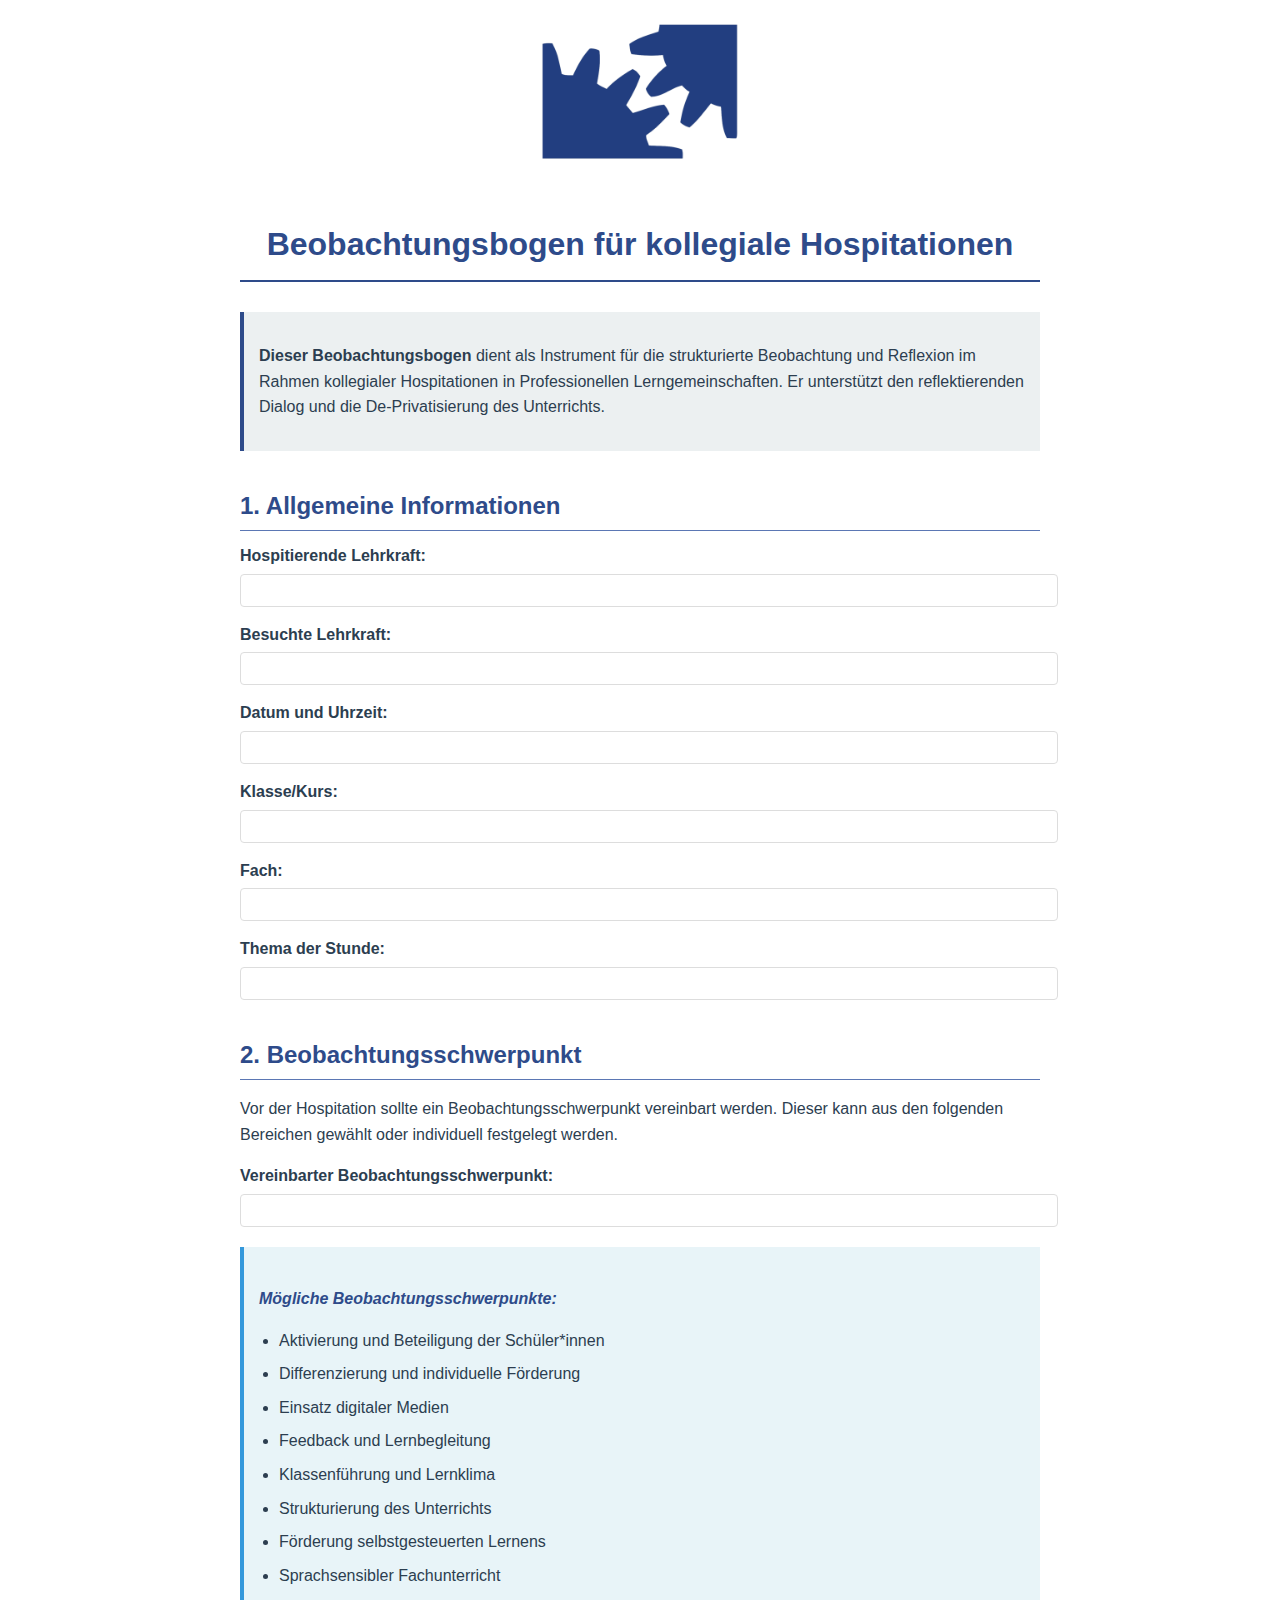
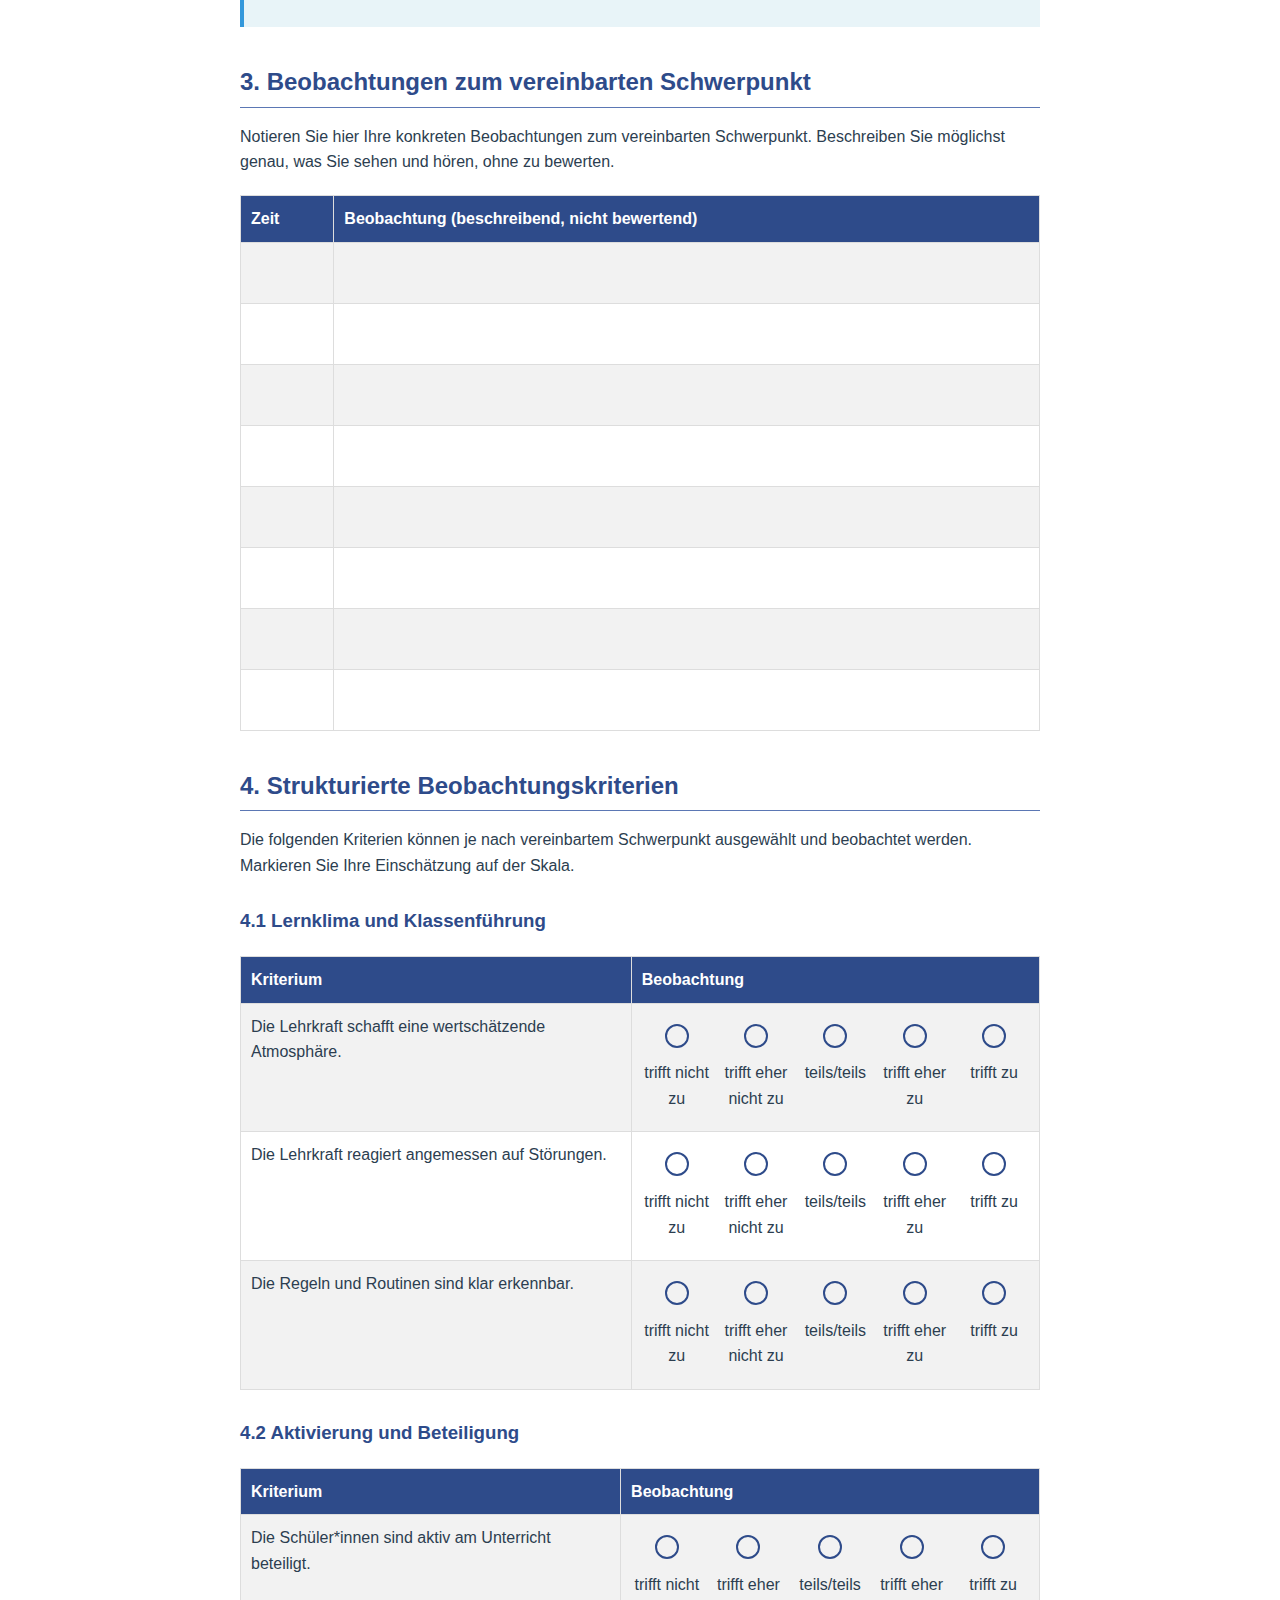
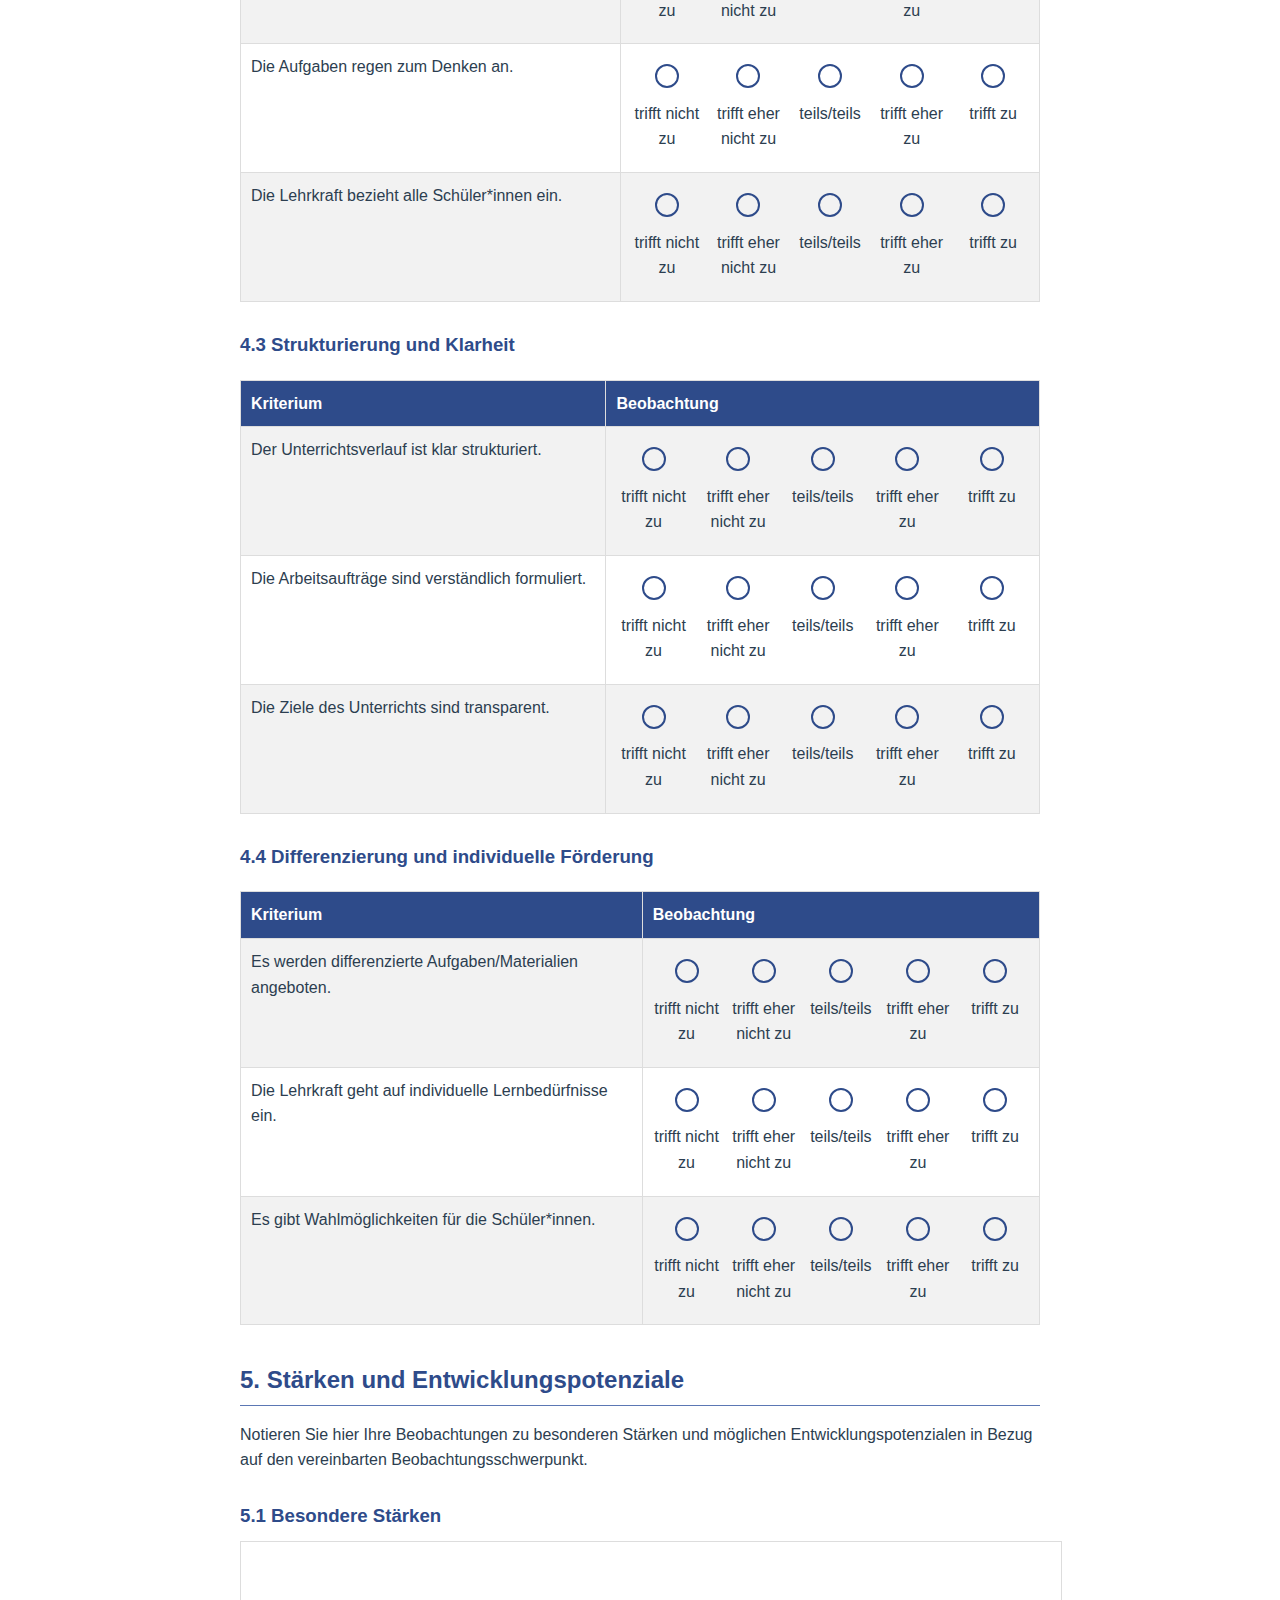
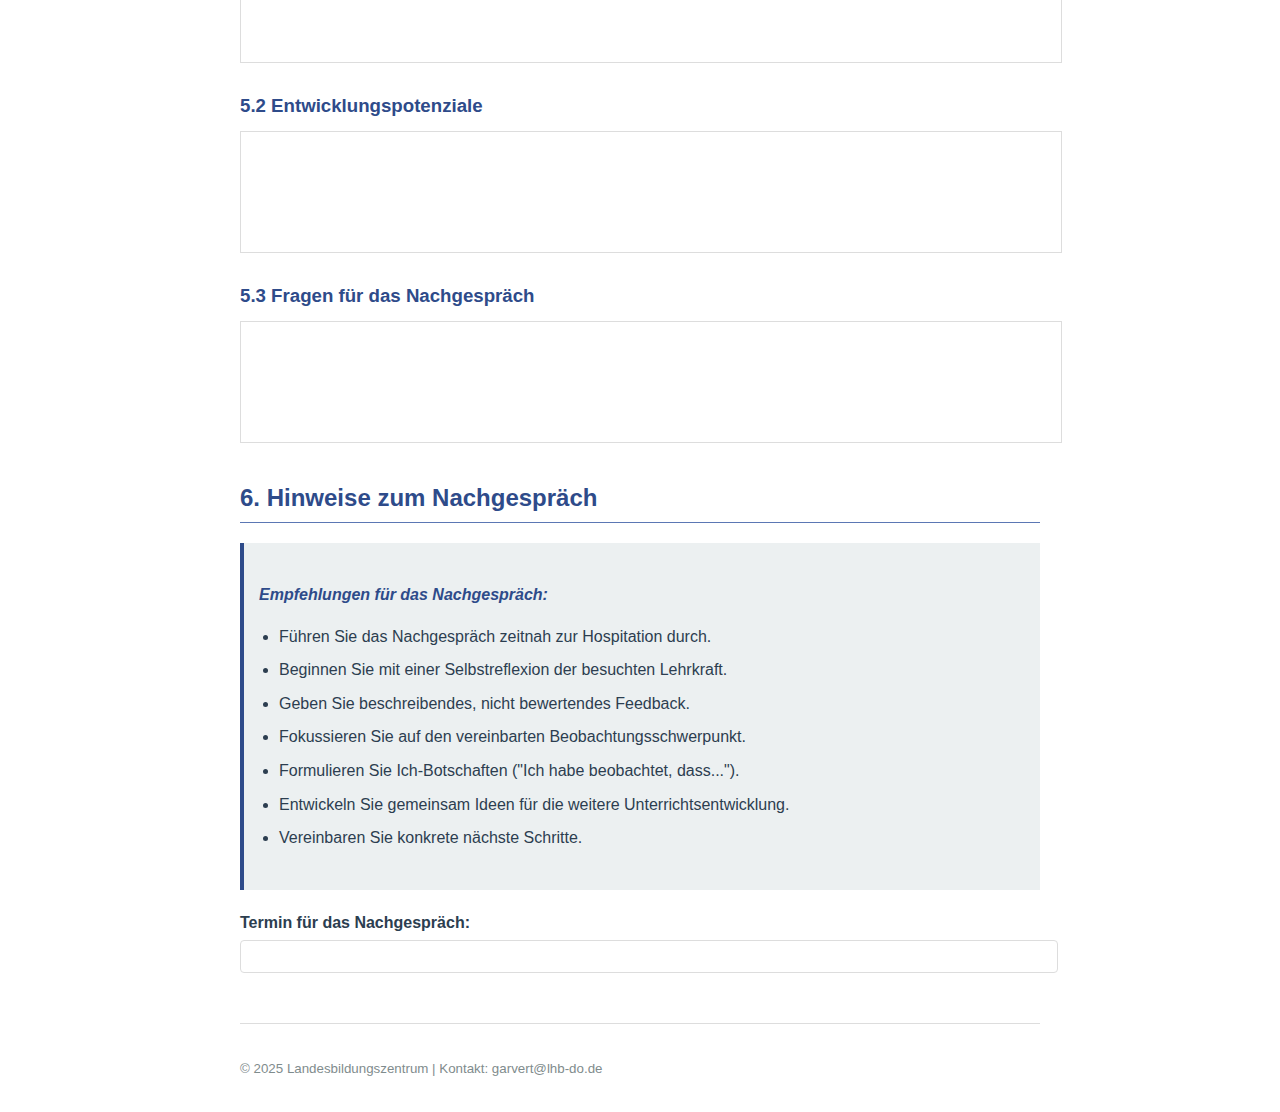
<file: pdfs/beobachtungsbogen.html>
<!DOCTYPE html>
<html lang="de">
<head>
    <meta charset="UTF-8">
    <meta name="viewport" content="width=device-width, initial-scale=1.0">
    <title>Beobachtungsbogen für kollegiale Hospitationen</title>
    <style>
        @page {
            margin: 2cm;
            @top-center {
                content: "Beobachtungsbogen für kollegiale Hospitationen";
                font-family: 'Open Sans', sans-serif;
                font-size: 10pt;
            }
            @bottom-center {
                content: "Seite " counter(page) " von " counter(pages);
                font-family: 'Open Sans', sans-serif;
                font-size: 10pt;
            }
        }
        
        body {
            font-family: 'Open Sans', sans-serif;
            line-height: 1.6;
            color: #2c3e50;
            margin: 0;
            padding: 0;
        }
        
        .container {
            max-width: 800px;
            margin: 0 auto;
            padding: 20px;
        }
        
        h1, h2, h3, h4 {
            font-family: 'Montserrat', sans-serif;
            color: #2e4b8a;
            margin-top: 1.5em;
            margin-bottom: 0.5em;
        }
        
        h1 {
            font-size: 24pt;
            text-align: center;
            border-bottom: 2px solid #2e4b8a;
            padding-bottom: 10px;
            margin-bottom: 30px;
        }
        
        h2 {
            font-size: 18pt;
            border-bottom: 1px solid #5b77b4;
            padding-bottom: 5px;
        }
        
        h3 {
            font-size: 14pt;
        }
        
        h4 {
            font-size: 12pt;
            font-style: italic;
        }
        
        p {
            margin-bottom: 1em;
        }
        
        ul, ol {
            margin-bottom: 1.5em;
            padding-left: 20px;
        }
        
        li {
            margin-bottom: 0.5em;
        }
        
        .box {
            background-color: #ecf0f1;
            border-left: 4px solid #2e4b8a;
            padding: 15px;
            margin: 20px 0;
        }
        
        .tip {
            background-color: #e8f4f8;
            border-left: 4px solid #3498db;
            padding: 15px;
            margin: 20px 0;
        }
        
        .warning {
            background-color: #fff5e6;
            border-left: 4px solid #f39c12;
            padding: 15px;
            margin: 20px 0;
        }
        
        table {
            width: 100%;
            border-collapse: collapse;
            margin: 20px 0;
        }
        
        th, td {
            border: 1px solid #ddd;
            padding: 10px;
            text-align: left;
            vertical-align: top;
        }
        
        th {
            background-color: #2e4b8a;
            color: white;
        }
        
        tr:nth-child(even) {
            background-color: #f2f2f2;
        }
        
        .footer {
            margin-top: 50px;
            border-top: 1px solid #ddd;
            padding-top: 20px;
            font-size: 10pt;
            color: #7f8c8d;
        }
        
        .logo {
            text-align: center;
            margin-bottom: 20px;
        }
        
        .logo img {
            max-width: 200px;
            height: auto;
        }
        
        .form-field {
            margin-bottom: 15px;
        }
        
        .form-field label {
            display: block;
            font-weight: bold;
            margin-bottom: 5px;
        }
        
        .form-field input[type="text"] {
            width: 100%;
            padding: 8px;
            border: 1px solid #ddd;
            border-radius: 4px;
        }
        
        .observation-table td {
            height: 40px;
        }
        
        .rating-scale {
            display: flex;
            justify-content: space-between;
            margin: 10px 0;
        }
        
        .rating-option {
            text-align: center;
            width: 18%;
        }
        
        .rating-circle {
            display: inline-block;
            width: 20px;
            height: 20px;
            border-radius: 50%;
            border: 2px solid #2e4b8a;
            margin-bottom: 5px;
        }
        
        .notes-field {
            width: 100%;
            height: 100px;
            border: 1px solid #ddd;
            padding: 10px;
            margin-top: 10px;
        }
    </style>
</head>
<body>
    <div class="container">
        <div class="logo">
            <img src="../images/lhb-logo.png" alt="LHB Logo">
        </div>
        
        <h1>Beobachtungsbogen für kollegiale Hospitationen</h1>
        
        <div class="box">
            <p><strong>Dieser Beobachtungsbogen</strong> dient als Instrument für die strukturierte Beobachtung und Reflexion im Rahmen kollegialer Hospitationen in Professionellen Lerngemeinschaften. Er unterstützt den reflektierenden Dialog und die De-Privatisierung des Unterrichts.</p>
        </div>
        
        <h2>1. Allgemeine Informationen</h2>
        
        <div class="form-field">
            <label for="hospitierende">Hospitierende Lehrkraft:</label>
            <input type="text" id="hospitierende" name="hospitierende">
        </div>
        
        <div class="form-field">
            <label for="besuchte">Besuchte Lehrkraft:</label>
            <input type="text" id="besuchte" name="besuchte">
        </div>
        
        <div class="form-field">
            <label for="datum">Datum und Uhrzeit:</label>
            <input type="text" id="datum" name="datum">
        </div>
        
        <div class="form-field">
            <label for="klasse">Klasse/Kurs:</label>
            <input type="text" id="klasse" name="klasse">
        </div>
        
        <div class="form-field">
            <label for="fach">Fach:</label>
            <input type="text" id="fach" name="fach">
        </div>
        
        <div class="form-field">
            <label for="thema">Thema der Stunde:</label>
            <input type="text" id="thema" name="thema">
        </div>
        
        <h2>2. Beobachtungsschwerpunkt</h2>
        
        <p>Vor der Hospitation sollte ein Beobachtungsschwerpunkt vereinbart werden. Dieser kann aus den folgenden Bereichen gewählt oder individuell festgelegt werden.</p>
        
        <div class="form-field">
            <label for="schwerpunkt">Vereinbarter Beobachtungsschwerpunkt:</label>
            <input type="text" id="schwerpunkt" name="schwerpunkt">
        </div>
        
        <div class="tip">
            <h4>Mögliche Beobachtungsschwerpunkte:</h4>
            <ul>
                <li>Aktivierung und Beteiligung der Schüler*innen</li>
                <li>Differenzierung und individuelle Förderung</li>
                <li>Einsatz digitaler Medien</li>
                <li>Feedback und Lernbegleitung</li>
                <li>Klassenführung und Lernklima</li>
                <li>Strukturierung des Unterrichts</li>
                <li>Förderung selbstgesteuerten Lernens</li>
                <li>Sprachsensibler Fachunterricht</li>
            </ul>
        </div>
        
        <h2>3. Beobachtungen zum vereinbarten Schwerpunkt</h2>
        
        <p>Notieren Sie hier Ihre konkreten Beobachtungen zum vereinbarten Schwerpunkt. Beschreiben Sie möglichst genau, was Sie sehen und hören, ohne zu bewerten.</p>
        
        <table class="observation-table">
            <tr>
                <th>Zeit</th>
                <th>Beobachtung (beschreibend, nicht bewertend)</th>
            </tr>
            <tr>
                <td></td>
                <td></td>
            </tr>
            <tr>
                <td></td>
                <td></td>
            </tr>
            <tr>
                <td></td>
                <td></td>
            </tr>
            <tr>
                <td></td>
                <td></td>
            </tr>
            <tr>
                <td></td>
                <td></td>
            </tr>
            <tr>
                <td></td>
                <td></td>
            </tr>
            <tr>
                <td></td>
                <td></td>
            </tr>
            <tr>
                <td></td>
                <td></td>
            </tr>
        </table>
        
        <h2>4. Strukturierte Beobachtungskriterien</h2>
        
        <p>Die folgenden Kriterien können je nach vereinbartem Schwerpunkt ausgewählt und beobachtet werden. Markieren Sie Ihre Einschätzung auf der Skala.</p>
        
        <h3>4.1 Lernklima und Klassenführung</h3>
        
        <table>
            <tr>
                <th>Kriterium</th>
                <th>Beobachtung</th>
            </tr>
            <tr>
                <td>Die Lehrkraft schafft eine wertschätzende Atmosphäre.</td>
                <td>
                    <div class="rating-scale">
                        <div class="rating-option">
                            <div class="rating-circle"></div>
                            <div>trifft nicht zu</div>
                        </div>
                        <div class="rating-option">
                            <div class="rating-circle"></div>
                            <div>trifft eher nicht zu</div>
                        </div>
                        <div class="rating-option">
                            <div class="rating-circle"></div>
                            <div>teils/teils</div>
                        </div>
                        <div class="rating-option">
                            <div class="rating-circle"></div>
                            <div>trifft eher zu</div>
                        </div>
                        <div class="rating-option">
                            <div class="rating-circle"></div>
                            <div>trifft zu</div>
                        </div>
                    </div>
                </td>
            </tr>
            <tr>
                <td>Die Lehrkraft reagiert angemessen auf Störungen.</td>
                <td>
                    <div class="rating-scale">
                        <div class="rating-option">
                            <div class="rating-circle"></div>
                            <div>trifft nicht zu</div>
                        </div>
                        <div class="rating-option">
                            <div class="rating-circle"></div>
                            <div>trifft eher nicht zu</div>
                        </div>
                        <div class="rating-option">
                            <div class="rating-circle"></div>
                            <div>teils/teils</div>
                        </div>
                        <div class="rating-option">
                            <div class="rating-circle"></div>
                            <div>trifft eher zu</div>
                        </div>
                        <div class="rating-option">
                            <div class="rating-circle"></div>
                            <div>trifft zu</div>
                        </div>
                    </div>
                </td>
            </tr>
            <tr>
                <td>Die Regeln und Routinen sind klar erkennbar.</td>
                <td>
                    <div class="rating-scale">
                        <div class="rating-option">
                            <div class="rating-circle"></div>
                            <div>trifft nicht zu</div>
                        </div>
                        <div class="rating-option">
                            <div class="rating-circle"></div>
                            <div>trifft eher nicht zu</div>
                        </div>
                        <div class="rating-option">
                            <div class="rating-circle"></div>
                            <div>teils/teils</div>
                        </div>
                        <div class="rating-option">
                            <div class="rating-circle"></div>
                            <div>trifft eher zu</div>
                        </div>
                        <div class="rating-option">
                            <div class="rating-circle"></div>
                            <div>trifft zu</div>
                        </div>
                    </div>
                </td>
            </tr>
        </table>
        
        <h3>4.2 Aktivierung und Beteiligung</h3>
        
        <table>
            <tr>
                <th>Kriterium</th>
                <th>Beobachtung</th>
            </tr>
            <tr>
                <td>Die Schüler*innen sind aktiv am Unterricht beteiligt.</td>
                <td>
                    <div class="rating-scale">
                        <div class="rating-option">
                            <div class="rating-circle"></div>
                            <div>trifft nicht zu</div>
                        </div>
                        <div class="rating-option">
                            <div class="rating-circle"></div>
                            <div>trifft eher nicht zu</div>
                        </div>
                        <div class="rating-option">
                            <div class="rating-circle"></div>
                            <div>teils/teils</div>
                        </div>
                        <div class="rating-option">
                            <div class="rating-circle"></div>
                            <div>trifft eher zu</div>
                        </div>
                        <div class="rating-option">
                            <div class="rating-circle"></div>
                            <div>trifft zu</div>
                        </div>
                    </div>
                </td>
            </tr>
            <tr>
                <td>Die Aufgaben regen zum Denken an.</td>
                <td>
                    <div class="rating-scale">
                        <div class="rating-option">
                            <div class="rating-circle"></div>
                            <div>trifft nicht zu</div>
                        </div>
                        <div class="rating-option">
                            <div class="rating-circle"></div>
                            <div>trifft eher nicht zu</div>
                        </div>
                        <div class="rating-option">
                            <div class="rating-circle"></div>
                            <div>teils/teils</div>
                        </div>
                        <div class="rating-option">
                            <div class="rating-circle"></div>
                            <div>trifft eher zu</div>
                        </div>
                        <div class="rating-option">
                            <div class="rating-circle"></div>
                            <div>trifft zu</div>
                        </div>
                    </div>
                </td>
            </tr>
            <tr>
                <td>Die Lehrkraft bezieht alle Schüler*innen ein.</td>
                <td>
                    <div class="rating-scale">
                        <div class="rating-option">
                            <div class="rating-circle"></div>
                            <div>trifft nicht zu</div>
                        </div>
                        <div class="rating-option">
                            <div class="rating-circle"></div>
                            <div>trifft eher nicht zu</div>
                        </div>
                        <div class="rating-option">
                            <div class="rating-circle"></div>
                            <div>teils/teils</div>
                        </div>
                        <div class="rating-option">
                            <div class="rating-circle"></div>
                            <div>trifft eher zu</div>
                        </div>
                        <div class="rating-option">
                            <div class="rating-circle"></div>
                            <div>trifft zu</div>
                        </div>
                    </div>
                </td>
            </tr>
        </table>
        
        <h3>4.3 Strukturierung und Klarheit</h3>
        
        <table>
            <tr>
                <th>Kriterium</th>
                <th>Beobachtung</th>
            </tr>
            <tr>
                <td>Der Unterrichtsverlauf ist klar strukturiert.</td>
                <td>
                    <div class="rating-scale">
                        <div class="rating-option">
                            <div class="rating-circle"></div>
                            <div>trifft nicht zu</div>
                        </div>
                        <div class="rating-option">
                            <div class="rating-circle"></div>
                            <div>trifft eher nicht zu</div>
                        </div>
                        <div class="rating-option">
                            <div class="rating-circle"></div>
                            <div>teils/teils</div>
                        </div>
                        <div class="rating-option">
                            <div class="rating-circle"></div>
                            <div>trifft eher zu</div>
                        </div>
                        <div class="rating-option">
                            <div class="rating-circle"></div>
                            <div>trifft zu</div>
                        </div>
                    </div>
                </td>
            </tr>
            <tr>
                <td>Die Arbeitsaufträge sind verständlich formuliert.</td>
                <td>
                    <div class="rating-scale">
                        <div class="rating-option">
                            <div class="rating-circle"></div>
                            <div>trifft nicht zu</div>
                        </div>
                        <div class="rating-option">
                            <div class="rating-circle"></div>
                            <div>trifft eher nicht zu</div>
                        </div>
                        <div class="rating-option">
                            <div class="rating-circle"></div>
                            <div>teils/teils</div>
                        </div>
                        <div class="rating-option">
                            <div class="rating-circle"></div>
                            <div>trifft eher zu</div>
                        </div>
                        <div class="rating-option">
                            <div class="rating-circle"></div>
                            <div>trifft zu</div>
                        </div>
                    </div>
                </td>
            </tr>
            <tr>
                <td>Die Ziele des Unterrichts sind transparent.</td>
                <td>
                    <div class="rating-scale">
                        <div class="rating-option">
                            <div class="rating-circle"></div>
                            <div>trifft nicht zu</div>
                        </div>
                        <div class="rating-option">
                            <div class="rating-circle"></div>
                            <div>trifft eher nicht zu</div>
                        </div>
                        <div class="rating-option">
                            <div class="rating-circle"></div>
                            <div>teils/teils</div>
                        </div>
                        <div class="rating-option">
                            <div class="rating-circle"></div>
                            <div>trifft eher zu</div>
                        </div>
                        <div class="rating-option">
                            <div class="rating-circle"></div>
                            <div>trifft zu</div>
                        </div>
                    </div>
                </td>
            </tr>
        </table>
        
        <h3>4.4 Differenzierung und individuelle Förderung</h3>
        
        <table>
            <tr>
                <th>Kriterium</th>
                <th>Beobachtung</th>
            </tr>
            <tr>
                <td>Es werden differenzierte Aufgaben/Materialien angeboten.</td>
                <td>
                    <div class="rating-scale">
                        <div class="rating-option">
                            <div class="rating-circle"></div>
                            <div>trifft nicht zu</div>
                        </div>
                        <div class="rating-option">
                            <div class="rating-circle"></div>
                            <div>trifft eher nicht zu</div>
                        </div>
                        <div class="rating-option">
                            <div class="rating-circle"></div>
                            <div>teils/teils</div>
                        </div>
                        <div class="rating-option">
                            <div class="rating-circle"></div>
                            <div>trifft eher zu</div>
                        </div>
                        <div class="rating-option">
                            <div class="rating-circle"></div>
                            <div>trifft zu</div>
                        </div>
                    </div>
                </td>
            </tr>
            <tr>
                <td>Die Lehrkraft geht auf individuelle Lernbedürfnisse ein.</td>
                <td>
                    <div class="rating-scale">
                        <div class="rating-option">
                            <div class="rating-circle"></div>
                            <div>trifft nicht zu</div>
                        </div>
                        <div class="rating-option">
                            <div class="rating-circle"></div>
                            <div>trifft eher nicht zu</div>
                        </div>
                        <div class="rating-option">
                            <div class="rating-circle"></div>
                            <div>teils/teils</div>
                        </div>
                        <div class="rating-option">
                            <div class="rating-circle"></div>
                            <div>trifft eher zu</div>
                        </div>
                        <div class="rating-option">
                            <div class="rating-circle"></div>
                            <div>trifft zu</div>
                        </div>
                    </div>
                </td>
            </tr>
            <tr>
                <td>Es gibt Wahlmöglichkeiten für die Schüler*innen.</td>
                <td>
                    <div class="rating-scale">
                        <div class="rating-option">
                            <div class="rating-circle"></div>
                            <div>trifft nicht zu</div>
                        </div>
                        <div class="rating-option">
                            <div class="rating-circle"></div>
                            <div>trifft eher nicht zu</div>
                        </div>
                        <div class="rating-option">
                            <div class="rating-circle"></div>
                            <div>teils/teils</div>
                        </div>
                        <div class="rating-option">
                            <div class="rating-circle"></div>
                            <div>trifft eher zu</div>
                        </div>
                        <div class="rating-option">
                            <div class="rating-circle"></div>
                            <div>trifft zu</div>
                        </div>
                    </div>
                </td>
            </tr>
        </table>
        
        <h2>5. Stärken und Entwicklungspotenziale</h2>
        
        <p>Notieren Sie hier Ihre Beobachtungen zu besonderen Stärken und möglichen Entwicklungspotenzialen in Bezug auf den vereinbarten Beobachtungsschwerpunkt.</p>
        
        <h3>5.1 Besondere Stärken</h3>
        <div class="notes-field"></div>
        
        <h3>5.2 Entwicklungspotenziale</h3>
        <div class="notes-field"></div>
        
        <h3>5.3 Fragen für das Nachgespräch</h3>
        <div class="notes-field"></div>
        
        <h2>6. Hinweise zum Nachgespräch</h2>
        
        <div class="box">
            <h4>Empfehlungen für das Nachgespräch:</h4>
            <ul>
                <li>Führen Sie das Nachgespräch zeitnah zur Hospitation durch.</li>
                <li>Beginnen Sie mit einer Selbstreflexion der besuchten Lehrkraft.</li>
                <li>Geben Sie beschreibendes, nicht bewertendes Feedback.</li>
                <li>Fokussieren Sie auf den vereinbarten Beobachtungsschwerpunkt.</li>
                <li>Formulieren Sie Ich-Botschaften ("Ich habe beobachtet, dass...").</li>
                <li>Entwickeln Sie gemeinsam Ideen für die weitere Unterrichtsentwicklung.</li>
                <li>Vereinbaren Sie konkrete nächste Schritte.</li>
            </ul>
        </div>
        
        <div class="form-field">
            <label for="nachgespraech">Termin für das Nachgespräch:</label>
            <input type="text" id="nachgespraech" name="nachgespraech">
        </div>
        
        <div class="footer">
            <p>© 2025 Landesbildungszentrum | Kontakt: garvert@lhb-do.de</p>
        </div>
    </div>
</body>
</html>
</file>
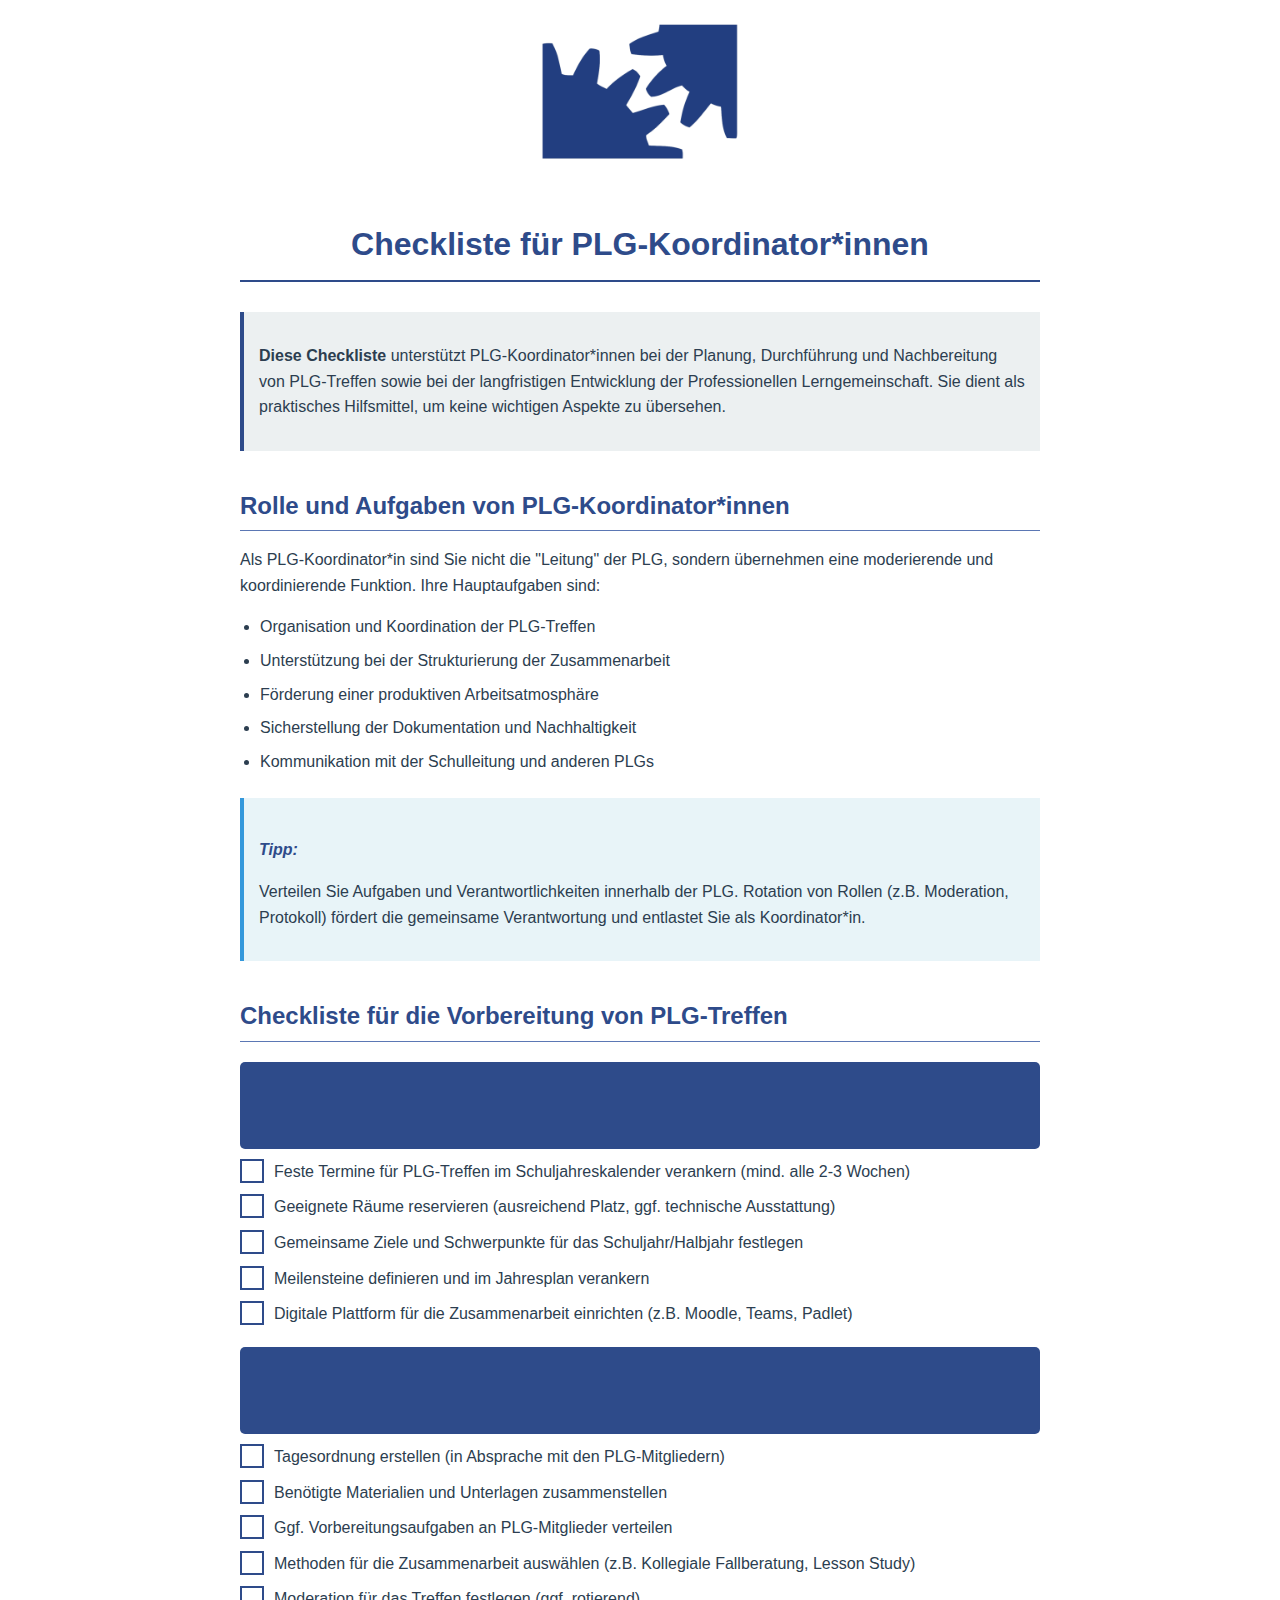
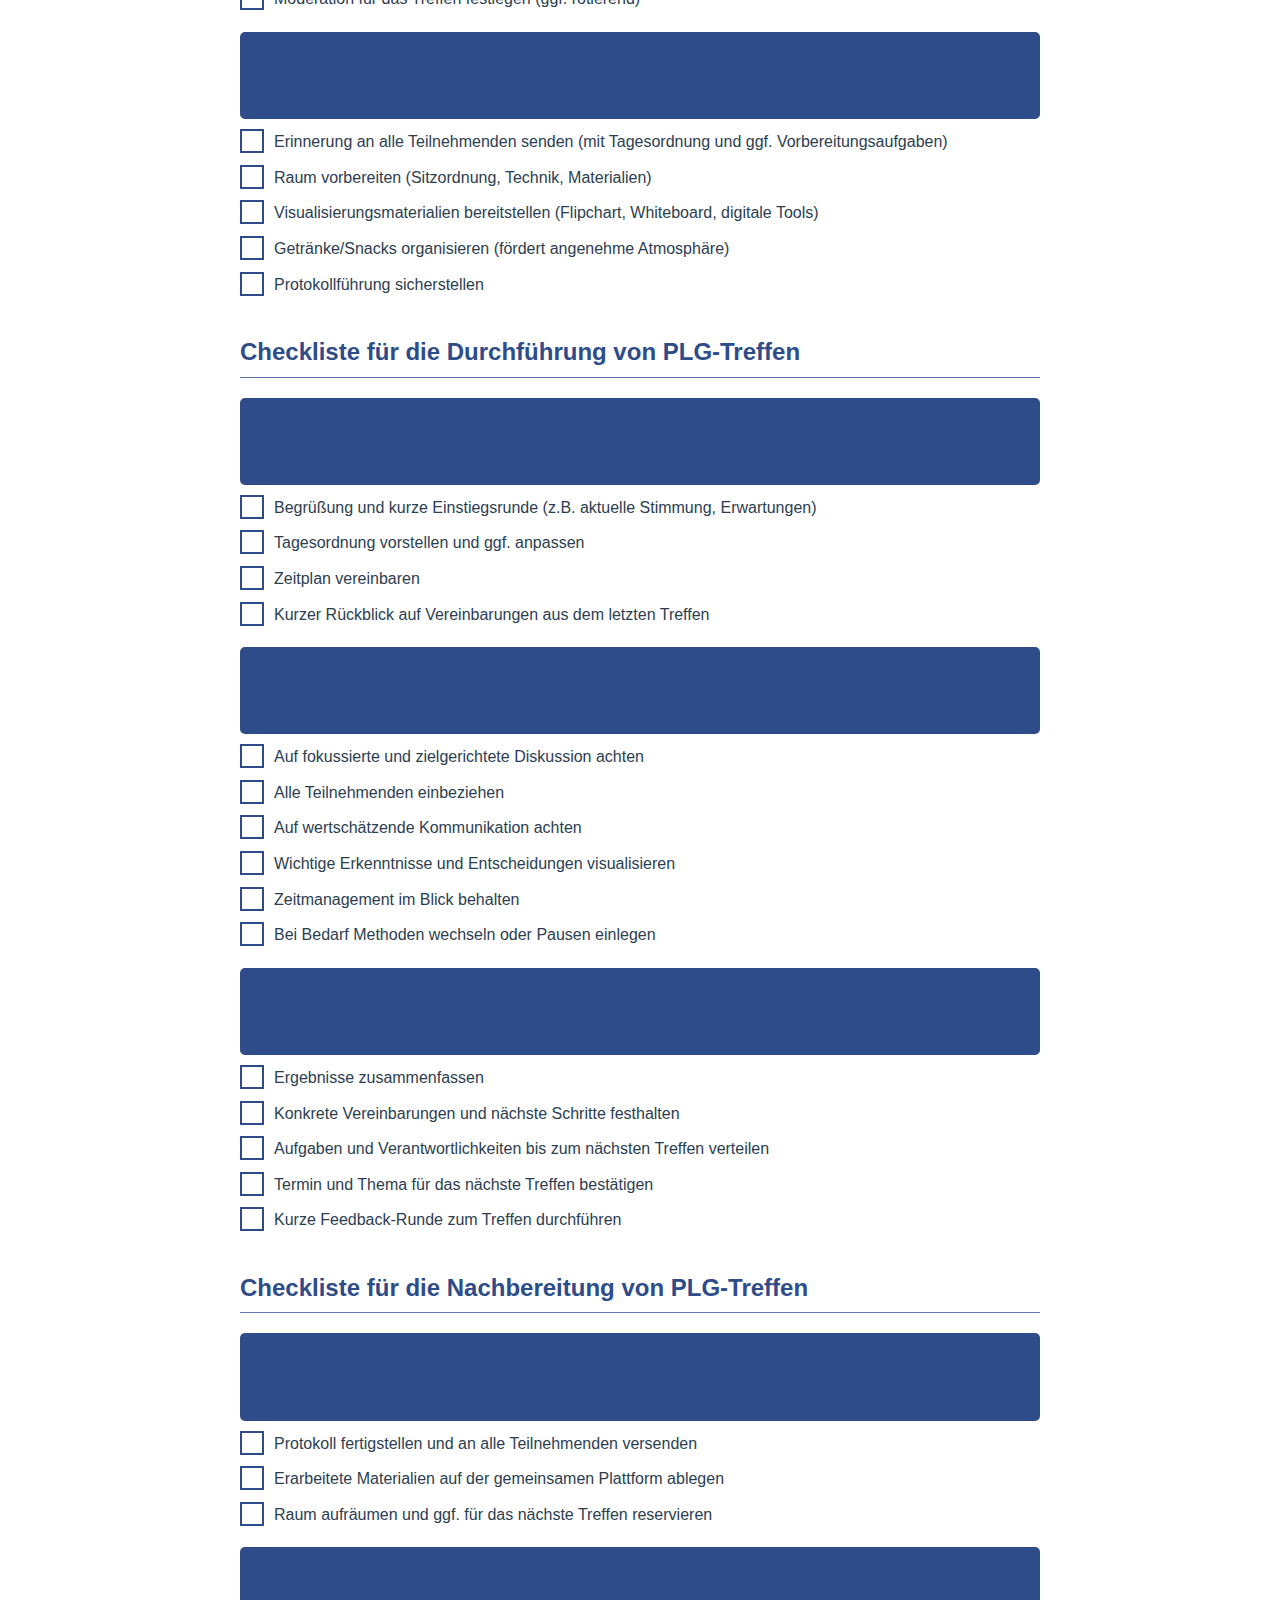
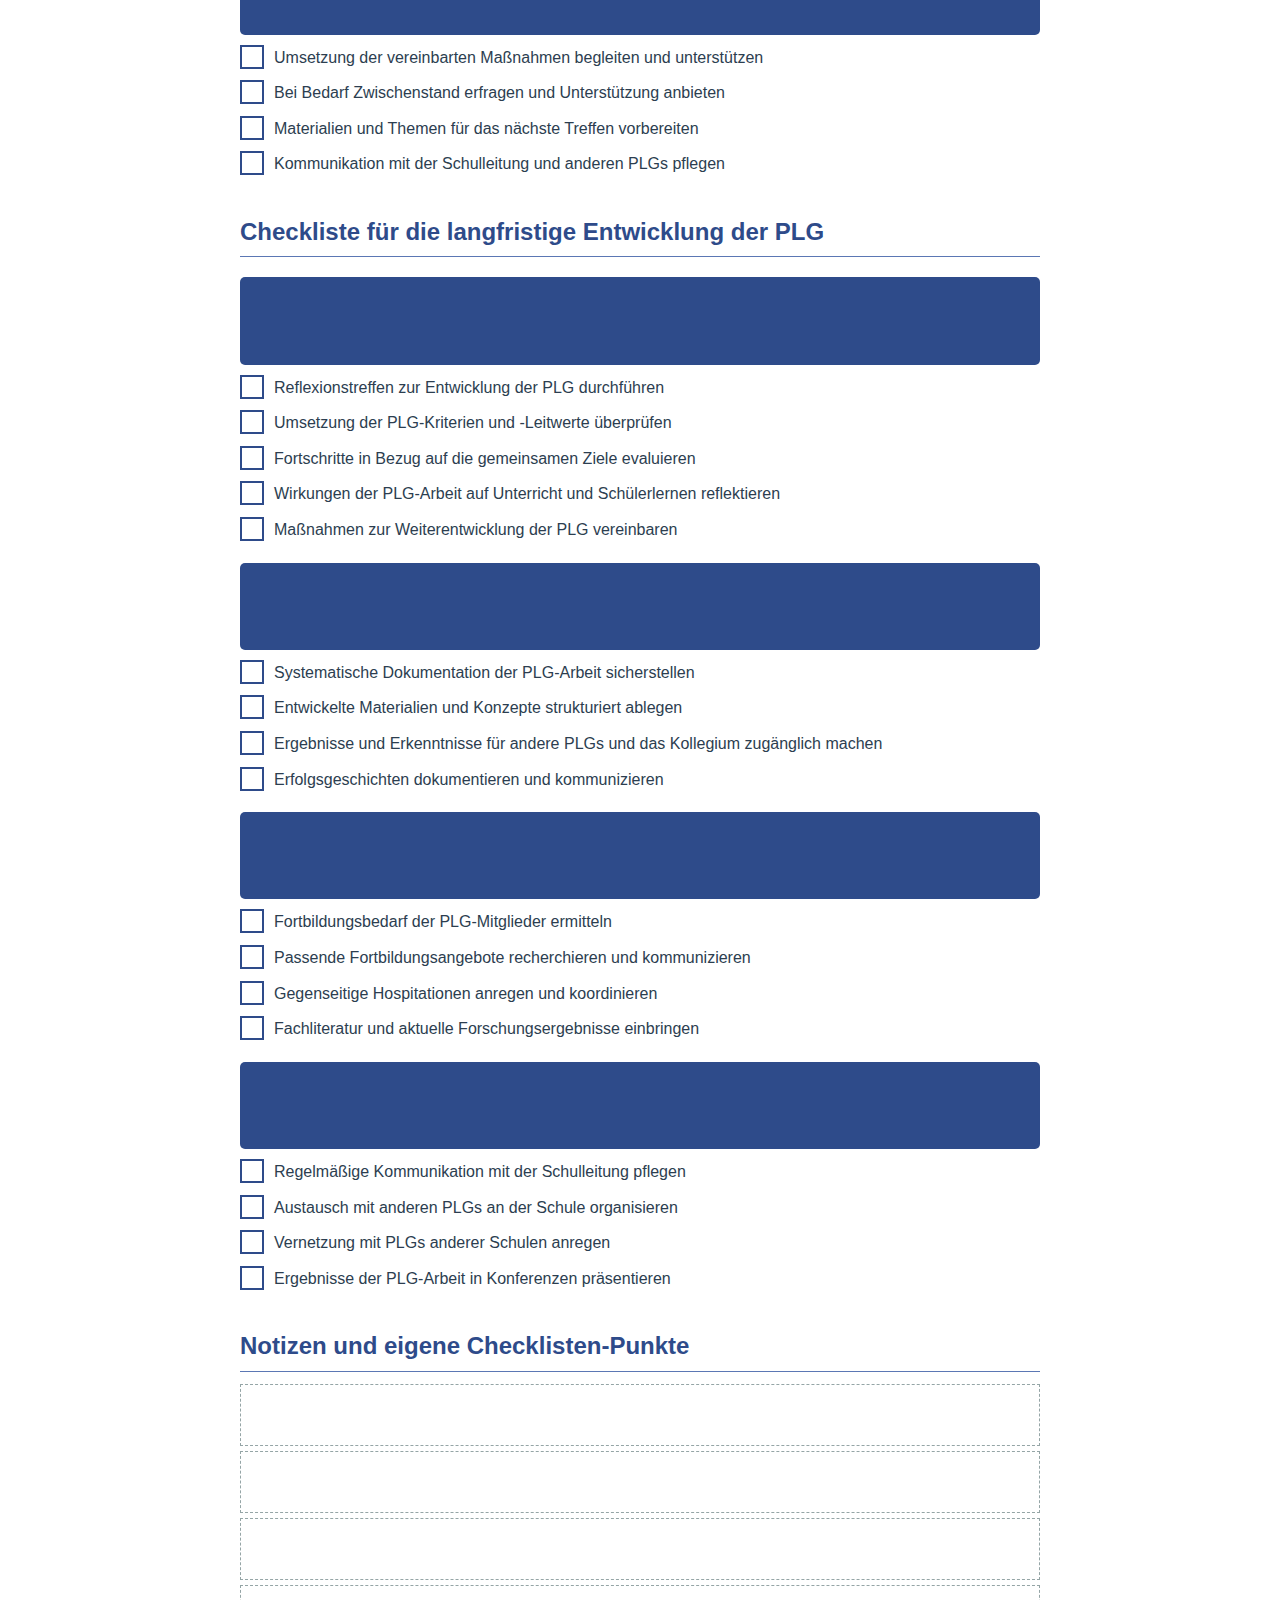
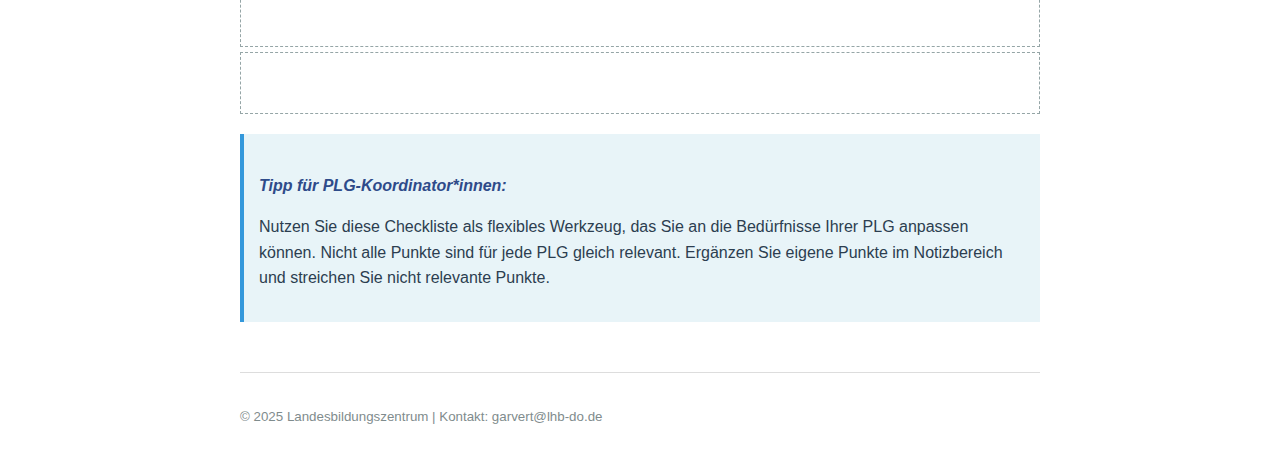
<file: pdfs/checkliste.html>
<!DOCTYPE html>
<html lang="de">
<head>
    <meta charset="UTF-8">
    <meta name="viewport" content="width=device-width, initial-scale=1.0">
    <title>Checkliste für PLG-Koordinator*innen</title>
    <style>
        @page {
            margin: 2cm;
            @top-center {
                content: "Checkliste für PLG-Koordinator*innen";
                font-family: 'Open Sans', sans-serif;
                font-size: 10pt;
            }
            @bottom-center {
                content: "Seite " counter(page) " von " counter(pages);
                font-family: 'Open Sans', sans-serif;
                font-size: 10pt;
            }
        }
        
        body {
            font-family: 'Open Sans', sans-serif;
            line-height: 1.6;
            color: #2c3e50;
            margin: 0;
            padding: 0;
        }
        
        .container {
            max-width: 800px;
            margin: 0 auto;
            padding: 20px;
        }
        
        h1, h2, h3, h4 {
            font-family: 'Montserrat', sans-serif;
            color: #2e4b8a;
            margin-top: 1.5em;
            margin-bottom: 0.5em;
        }
        
        h1 {
            font-size: 24pt;
            text-align: center;
            border-bottom: 2px solid #2e4b8a;
            padding-bottom: 10px;
            margin-bottom: 30px;
        }
        
        h2 {
            font-size: 18pt;
            border-bottom: 1px solid #5b77b4;
            padding-bottom: 5px;
        }
        
        h3 {
            font-size: 14pt;
        }
        
        h4 {
            font-size: 12pt;
            font-style: italic;
        }
        
        p {
            margin-bottom: 1em;
        }
        
        ul, ol {
            margin-bottom: 1.5em;
            padding-left: 20px;
        }
        
        li {
            margin-bottom: 0.5em;
        }
        
        .box {
            background-color: #ecf0f1;
            border-left: 4px solid #2e4b8a;
            padding: 15px;
            margin: 20px 0;
        }
        
        .tip {
            background-color: #e8f4f8;
            border-left: 4px solid #3498db;
            padding: 15px;
            margin: 20px 0;
        }
        
        .warning {
            background-color: #fff5e6;
            border-left: 4px solid #f39c12;
            padding: 15px;
            margin: 20px 0;
        }
        
        table {
            width: 100%;
            border-collapse: collapse;
            margin: 20px 0;
        }
        
        th, td {
            border: 1px solid #ddd;
            padding: 10px;
            text-align: left;
            vertical-align: top;
        }
        
        th {
            background-color: #2e4b8a;
            color: white;
        }
        
        tr:nth-child(even) {
            background-color: #f2f2f2;
        }
        
        .footer {
            margin-top: 50px;
            border-top: 1px solid #ddd;
            padding-top: 20px;
            font-size: 10pt;
            color: #7f8c8d;
        }
        
        .logo {
            text-align: center;
            margin-bottom: 20px;
        }
        
        .logo img {
            max-width: 200px;
            height: auto;
        }
        
        .checkbox-item {
            display: flex;
            align-items: flex-start;
            margin-bottom: 10px;
        }
        
        .checkbox {
            display: inline-block;
            width: 20px;
            height: 20px;
            border: 2px solid #2e4b8a;
            margin-right: 10px;
            flex-shrink: 0;
        }
        
        .checkbox-text {
            flex-grow: 1;
        }
        
        .phase-header {
            background-color: #2e4b8a;
            color: white;
            padding: 10px;
            margin-top: 20px;
            margin-bottom: 10px;
            border-radius: 5px;
        }
        
        .notes-space {
            border: 1px dashed #95a5a6;
            padding: 10px;
            margin-top: 5px;
            min-height: 40px;
        }
    </style>
</head>
<body>
    <div class="container">
        <div class="logo">
            <img src="../images/lhb-logo.png" alt="LHB Logo">
        </div>
        
        <h1>Checkliste für PLG-Koordinator*innen</h1>
        
        <div class="box">
            <p><strong>Diese Checkliste</strong> unterstützt PLG-Koordinator*innen bei der Planung, Durchführung und Nachbereitung von PLG-Treffen sowie bei der langfristigen Entwicklung der Professionellen Lerngemeinschaft. Sie dient als praktisches Hilfsmittel, um keine wichtigen Aspekte zu übersehen.</p>
        </div>
        
        <h2>Rolle und Aufgaben von PLG-Koordinator*innen</h2>
        
        <p>Als PLG-Koordinator*in sind Sie nicht die "Leitung" der PLG, sondern übernehmen eine moderierende und koordinierende Funktion. Ihre Hauptaufgaben sind:</p>
        
        <ul>
            <li>Organisation und Koordination der PLG-Treffen</li>
            <li>Unterstützung bei der Strukturierung der Zusammenarbeit</li>
            <li>Förderung einer produktiven Arbeitsatmosphäre</li>
            <li>Sicherstellung der Dokumentation und Nachhaltigkeit</li>
            <li>Kommunikation mit der Schulleitung und anderen PLGs</li>
        </ul>
        
        <div class="tip">
            <h4>Tipp:</h4>
            <p>Verteilen Sie Aufgaben und Verantwortlichkeiten innerhalb der PLG. Rotation von Rollen (z.B. Moderation, Protokoll) fördert die gemeinsame Verantwortung und entlastet Sie als Koordinator*in.</p>
        </div>
        
        <h2>Checkliste für die Vorbereitung von PLG-Treffen</h2>
        
        <div class="phase-header">
            <h3>Langfristige Planung</h3>
        </div>
        
        <div class="checkbox-item">
            <div class="checkbox"></div>
            <div class="checkbox-text">Feste Termine für PLG-Treffen im Schuljahreskalender verankern (mind. alle 2-3 Wochen)</div>
        </div>
        
        <div class="checkbox-item">
            <div class="checkbox"></div>
            <div class="checkbox-text">Geeignete Räume reservieren (ausreichend Platz, ggf. technische Ausstattung)</div>
        </div>
        
        <div class="checkbox-item">
            <div class="checkbox"></div>
            <div class="checkbox-text">Gemeinsame Ziele und Schwerpunkte für das Schuljahr/Halbjahr festlegen</div>
        </div>
        
        <div class="checkbox-item">
            <div class="checkbox"></div>
            <div class="checkbox-text">Meilensteine definieren und im Jahresplan verankern</div>
        </div>
        
        <div class="checkbox-item">
            <div class="checkbox"></div>
            <div class="checkbox-text">Digitale Plattform für die Zusammenarbeit einrichten (z.B. Moodle, Teams, Padlet)</div>
        </div>
        
        <div class="phase-header">
            <h3>1-2 Wochen vor dem Treffen</h3>
        </div>
        
        <div class="checkbox-item">
            <div class="checkbox"></div>
            <div class="checkbox-text">Tagesordnung erstellen (in Absprache mit den PLG-Mitgliedern)</div>
        </div>
        
        <div class="checkbox-item">
            <div class="checkbox"></div>
            <div class="checkbox-text">Benötigte Materialien und Unterlagen zusammenstellen</div>
        </div>
        
        <div class="checkbox-item">
            <div class="checkbox"></div>
            <div class="checkbox-text">Ggf. Vorbereitungsaufgaben an PLG-Mitglieder verteilen</div>
        </div>
        
        <div class="checkbox-item">
            <div class="checkbox"></div>
            <div class="checkbox-text">Methoden für die Zusammenarbeit auswählen (z.B. Kollegiale Fallberatung, Lesson Study)</div>
        </div>
        
        <div class="checkbox-item">
            <div class="checkbox"></div>
            <div class="checkbox-text">Moderation für das Treffen festlegen (ggf. rotierend)</div>
        </div>
        
        <div class="phase-header">
            <h3>Unmittelbar vor dem Treffen</h3>
        </div>
        
        <div class="checkbox-item">
            <div class="checkbox"></div>
            <div class="checkbox-text">Erinnerung an alle Teilnehmenden senden (mit Tagesordnung und ggf. Vorbereitungsaufgaben)</div>
        </div>
        
        <div class="checkbox-item">
            <div class="checkbox"></div>
            <div class="checkbox-text">Raum vorbereiten (Sitzordnung, Technik, Materialien)</div>
        </div>
        
        <div class="checkbox-item">
            <div class="checkbox"></div>
            <div class="checkbox-text">Visualisierungsmaterialien bereitstellen (Flipchart, Whiteboard, digitale Tools)</div>
        </div>
        
        <div class="checkbox-item">
            <div class="checkbox"></div>
            <div class="checkbox-text">Getränke/Snacks organisieren (fördert angenehme Atmosphäre)</div>
        </div>
        
        <div class="checkbox-item">
            <div class="checkbox"></div>
            <div class="checkbox-text">Protokollführung sicherstellen</div>
        </div>
        
        <h2>Checkliste für die Durchführung von PLG-Treffen</h2>
        
        <div class="phase-header">
            <h3>Einstieg (ca. 10-15 Min.)</h3>
        </div>
        
        <div class="checkbox-item">
            <div class="checkbox"></div>
            <div class="checkbox-text">Begrüßung und kurze Einstiegsrunde (z.B. aktuelle Stimmung, Erwartungen)</div>
        </div>
        
        <div class="checkbox-item">
            <div class="checkbox"></div>
            <div class="checkbox-text">Tagesordnung vorstellen und ggf. anpassen</div>
        </div>
        
        <div class="checkbox-item">
            <div class="checkbox"></div>
            <div class="checkbox-text">Zeitplan vereinbaren</div>
        </div>
        
        <div class="checkbox-item">
            <div class="checkbox"></div>
            <div class="checkbox-text">Kurzer Rückblick auf Vereinbarungen aus dem letzten Treffen</div>
        </div>
        
        <div class="phase-header">
            <h3>Hauptteil (ca. 60-70 Min.)</h3>
        </div>
        
        <div class="checkbox-item">
            <div class="checkbox"></div>
            <div class="checkbox-text">Auf fokussierte und zielgerichtete Diskussion achten</div>
        </div>
        
        <div class="checkbox-item">
            <div class="checkbox"></div>
            <div class="checkbox-text">Alle Teilnehmenden einbeziehen</div>
        </div>
        
        <div class="checkbox-item">
            <div class="checkbox"></div>
            <div class="checkbox-text">Auf wertschätzende Kommunikation achten</div>
        </div>
        
        <div class="checkbox-item">
            <div class="checkbox"></div>
            <div class="checkbox-text">Wichtige Erkenntnisse und Entscheidungen visualisieren</div>
        </div>
        
        <div class="checkbox-item">
            <div class="checkbox"></div>
            <div class="checkbox-text">Zeitmanagement im Blick behalten</div>
        </div>
        
        <div class="checkbox-item">
            <div class="checkbox"></div>
            <div class="checkbox-text">Bei Bedarf Methoden wechseln oder Pausen einlegen</div>
        </div>
        
        <div class="phase-header">
            <h3>Abschluss (ca. 10-15 Min.)</h3>
        </div>
        
        <div class="checkbox-item">
            <div class="checkbox"></div>
            <div class="checkbox-text">Ergebnisse zusammenfassen</div>
        </div>
        
        <div class="checkbox-item">
            <div class="checkbox"></div>
            <div class="checkbox-text">Konkrete Vereinbarungen und nächste Schritte festhalten</div>
        </div>
        
        <div class="checkbox-item">
            <div class="checkbox"></div>
            <div class="checkbox-text">Aufgaben und Verantwortlichkeiten bis zum nächsten Treffen verteilen</div>
        </div>
        
        <div class="checkbox-item">
            <div class="checkbox"></div>
            <div class="checkbox-text">Termin und Thema für das nächste Treffen bestätigen</div>
        </div>
        
        <div class="checkbox-item">
            <div class="checkbox"></div>
            <div class="checkbox-text">Kurze Feedback-Runde zum Treffen durchführen</div>
        </div>
        
        <h2>Checkliste für die Nachbereitung von PLG-Treffen</h2>
        
        <div class="phase-header">
            <h3>Unmittelbar nach dem Treffen</h3>
        </div>
        
        <div class="checkbox-item">
            <div class="checkbox"></div>
            <div class="checkbox-text">Protokoll fertigstellen und an alle Teilnehmenden versenden</div>
        </div>
        
        <div class="checkbox-item">
            <div class="checkbox"></div>
            <div class="checkbox-text">Erarbeitete Materialien auf der gemeinsamen Plattform ablegen</div>
        </div>
        
        <div class="checkbox-item">
            <div class="checkbox"></div>
            <div class="checkbox-text">Raum aufräumen und ggf. für das nächste Treffen reservieren</div>
        </div>
        
        <div class="phase-header">
            <h3>Zwischen den Treffen</h3>
        </div>
        
        <div class="checkbox-item">
            <div class="checkbox"></div>
            <div class="checkbox-text">Umsetzung der vereinbarten Maßnahmen begleiten und unterstützen</div>
        </div>
        
        <div class="checkbox-item">
            <div class="checkbox"></div>
            <div class="checkbox-text">Bei Bedarf Zwischenstand erfragen und Unterstützung anbieten</div>
        </div>
        
        <div class="checkbox-item">
            <div class="checkbox"></div>
            <div class="checkbox-text">Materialien und Themen für das nächste Treffen vorbereiten</div>
        </div>
        
        <div class="checkbox-item">
            <div class="checkbox"></div>
            <div class="checkbox-text">Kommunikation mit der Schulleitung und anderen PLGs pflegen</div>
        </div>
        
        <h2>Checkliste für die langfristige Entwicklung der PLG</h2>
        
        <div class="phase-header">
            <h3>Regelmäßige Reflexion (z.B. quartalsweise)</h3>
        </div>
        
        <div class="checkbox-item">
            <div class="checkbox"></div>
            <div class="checkbox-text">Reflexionstreffen zur Entwicklung der PLG durchführen</div>
        </div>
        
        <div class="checkbox-item">
            <div class="checkbox"></div>
            <div class="checkbox-text">Umsetzung der PLG-Kriterien und -Leitwerte überprüfen</div>
        </div>
        
        <div class="checkbox-item">
            <div class="checkbox"></div>
            <div class="checkbox-text">Fortschritte in Bezug auf die gemeinsamen Ziele evaluieren</div>
        </div>
        
        <div class="checkbox-item">
            <div class="checkbox"></div>
            <div class="checkbox-text">Wirkungen der PLG-Arbeit auf Unterricht und Schülerlernen reflektieren</div>
        </div>
        
        <div class="checkbox-item">
            <div class="checkbox"></div>
            <div class="checkbox-text">Maßnahmen zur Weiterentwicklung der PLG vereinbaren</div>
        </div>
        
        <div class="phase-header">
            <h3>Dokumentation und Wissensmanagement</h3>
        </div>
        
        <div class="checkbox-item">
            <div class="checkbox"></div>
            <div class="checkbox-text">Systematische Dokumentation der PLG-Arbeit sicherstellen</div>
        </div>
        
        <div class="checkbox-item">
            <div class="checkbox"></div>
            <div class="checkbox-text">Entwickelte Materialien und Konzepte strukturiert ablegen</div>
        </div>
        
        <div class="checkbox-item">
            <div class="checkbox"></div>
            <div class="checkbox-text">Ergebnisse und Erkenntnisse für andere PLGs und das Kollegium zugänglich machen</div>
        </div>
        
        <div class="checkbox-item">
            <div class="checkbox"></div>
            <div class="checkbox-text">Erfolgsgeschichten dokumentieren und kommunizieren</div>
        </div>
        
        <div class="phase-header">
            <h3>Weiterentwicklung der PLG-Mitglieder</h3>
        </div>
        
        <div class="checkbox-item">
            <div class="checkbox"></div>
            <div class="checkbox-text">Fortbildungsbedarf der PLG-Mitglieder ermitteln</div>
        </div>
        
        <div class="checkbox-item">
            <div class="checkbox"></div>
            <div class="checkbox-text">Passende Fortbildungsangebote recherchieren und kommunizieren</div>
        </div>
        
        <div class="checkbox-item">
            <div class="checkbox"></div>
            <div class="checkbox-text">Gegenseitige Hospitationen anregen und koordinieren</div>
        </div>
        
        <div class="checkbox-item">
            <div class="checkbox"></div>
            <div class="checkbox-text">Fachliteratur und aktuelle Forschungsergebnisse einbringen</div>
        </div>
        
        <div class="phase-header">
            <h3>Vernetzung und Kommunikation</h3>
        </div>
        
        <div class="checkbox-item">
            <div class="checkbox"></div>
            <div class="checkbox-text">Regelmäßige Kommunikation mit der Schulleitung pflegen</div>
        </div>
        
        <div class="checkbox-item">
            <div class="checkbox"></div>
            <div class="checkbox-text">Austausch mit anderen PLGs an der Schule organisieren</div>
        </div>
        
        <div class="checkbox-item">
            <div class="checkbox"></div>
            <div class="checkbox-text">Vernetzung mit PLGs anderer Schulen anregen</div>
        </div>
        
        <div class="checkbox-item">
            <div class="checkbox"></div>
            <div class="checkbox-text">Ergebnisse der PLG-Arbeit in Konferenzen präsentieren</div>
        </div>
        
        <h2>Notizen und eigene Checklisten-Punkte</h2>
        
        <div class="notes-space"></div>
        <div class="notes-space"></div>
        <div class="notes-space"></div>
        <div class="notes-space"></div>
        <div class="notes-space"></div>
        
        <div class="tip">
            <h4>Tipp für PLG-Koordinator*innen:</h4>
            <p>Nutzen Sie diese Checkliste als flexibles Werkzeug, das Sie an die Bedürfnisse Ihrer PLG anpassen können. Nicht alle Punkte sind für jede PLG gleich relevant. Ergänzen Sie eigene Punkte im Notizbereich und streichen Sie nicht relevante Punkte.</p>
        </div>
        
        <div class="footer">
            <p>© 2025 Landesbildungszentrum | Kontakt: garvert@lhb-do.de</p>
        </div>
    </div>
</body>
</html>
</file>
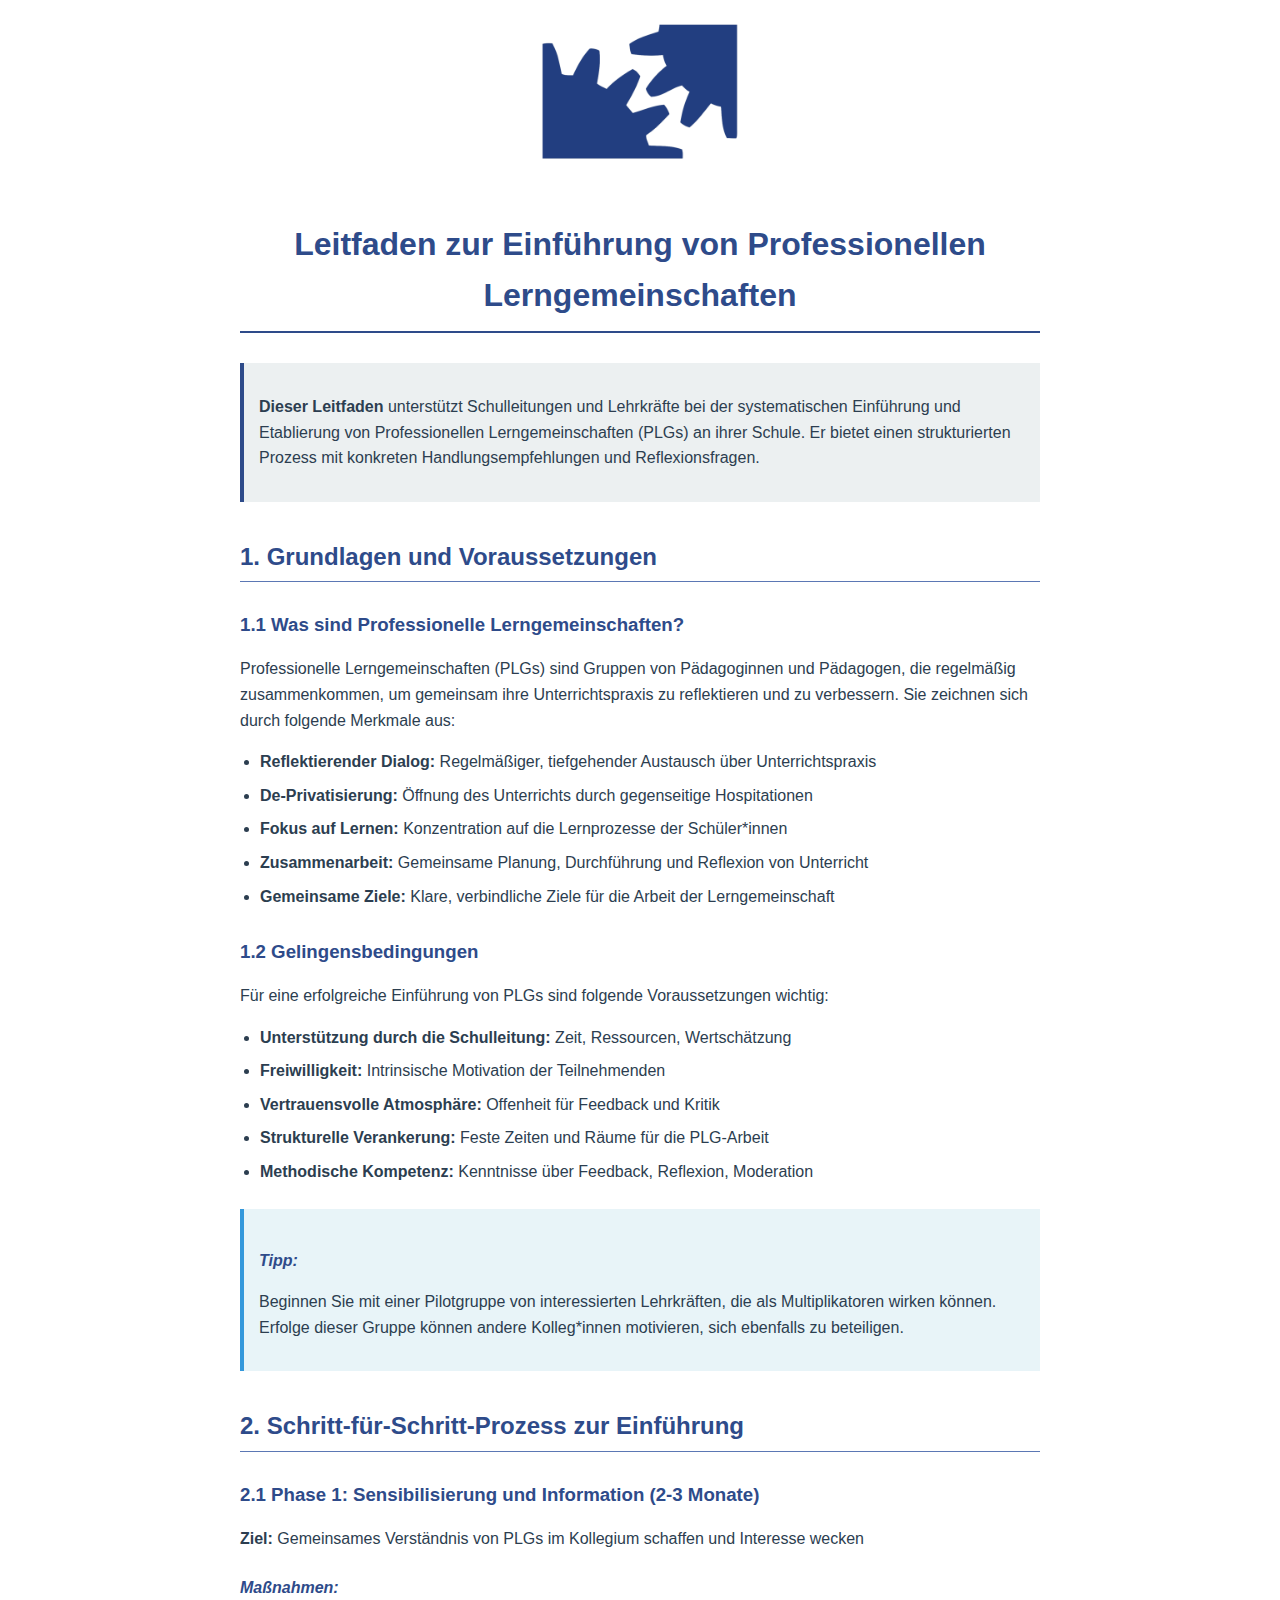
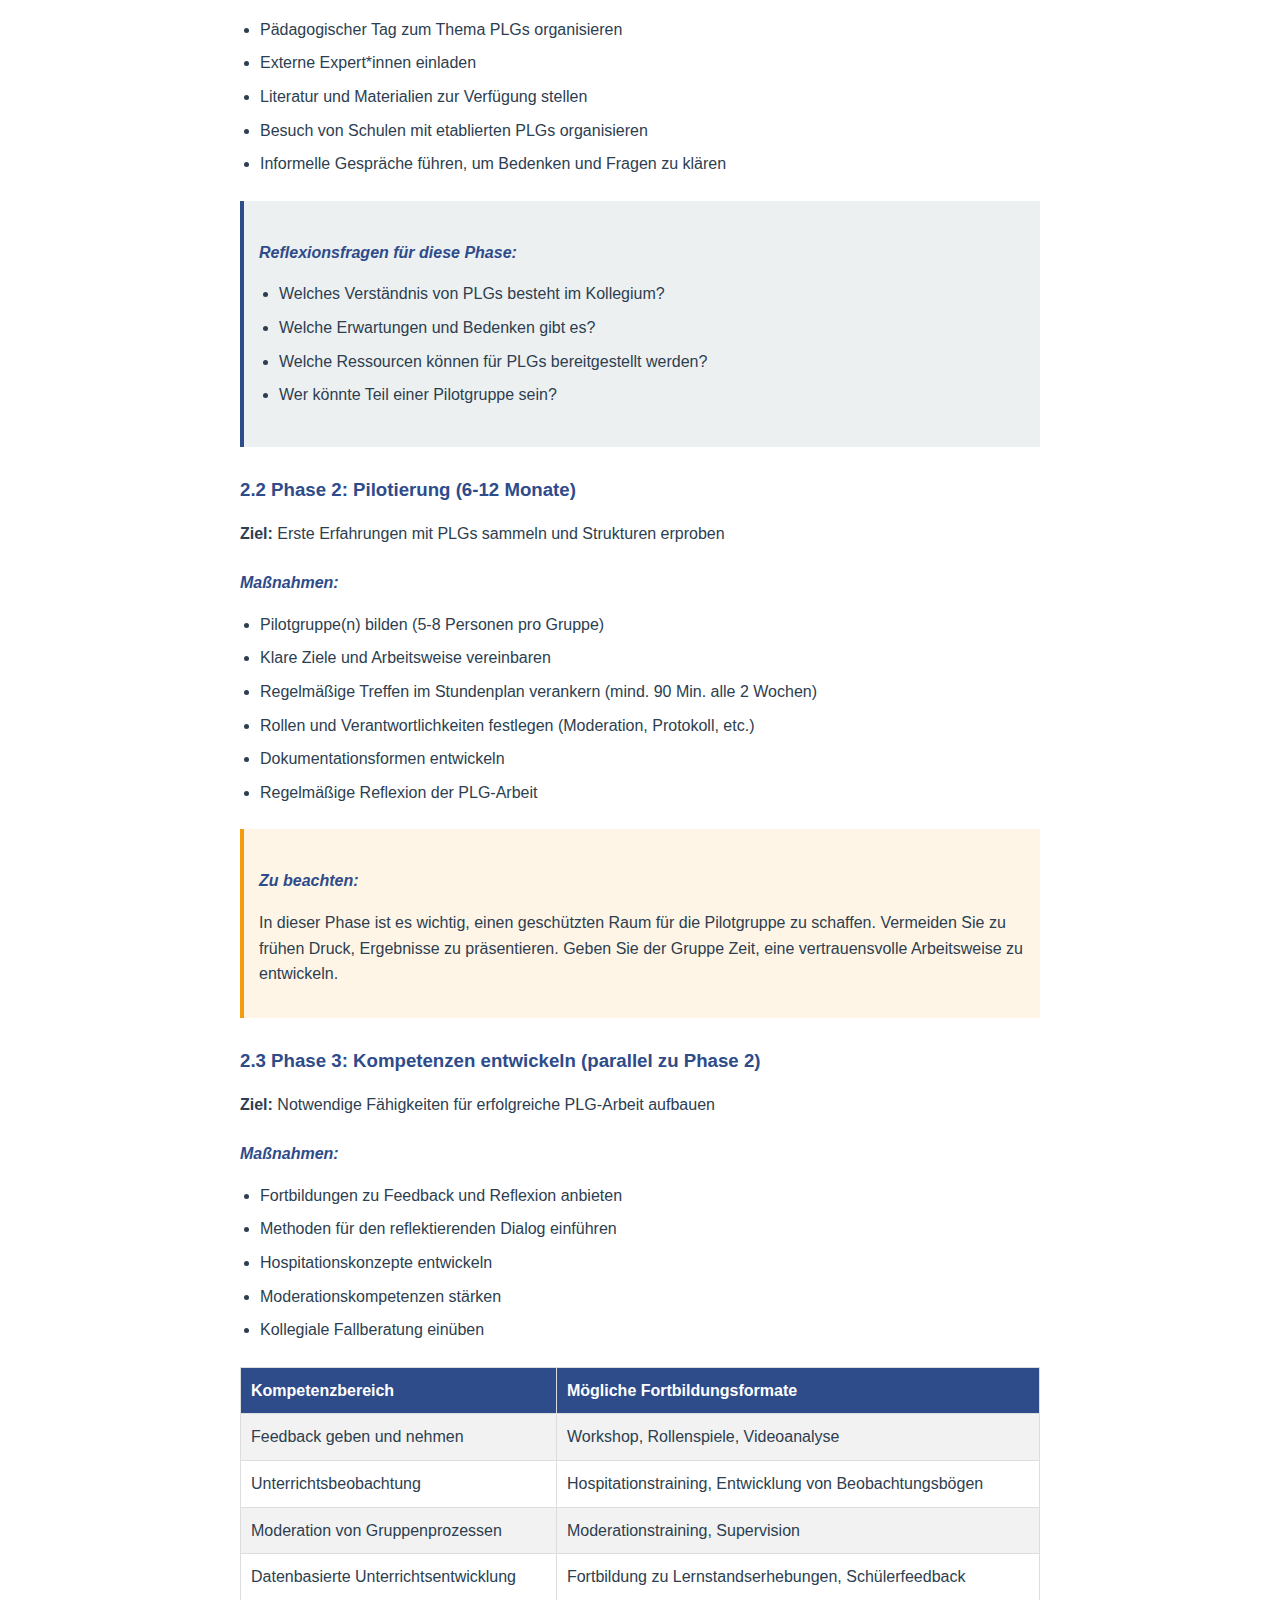
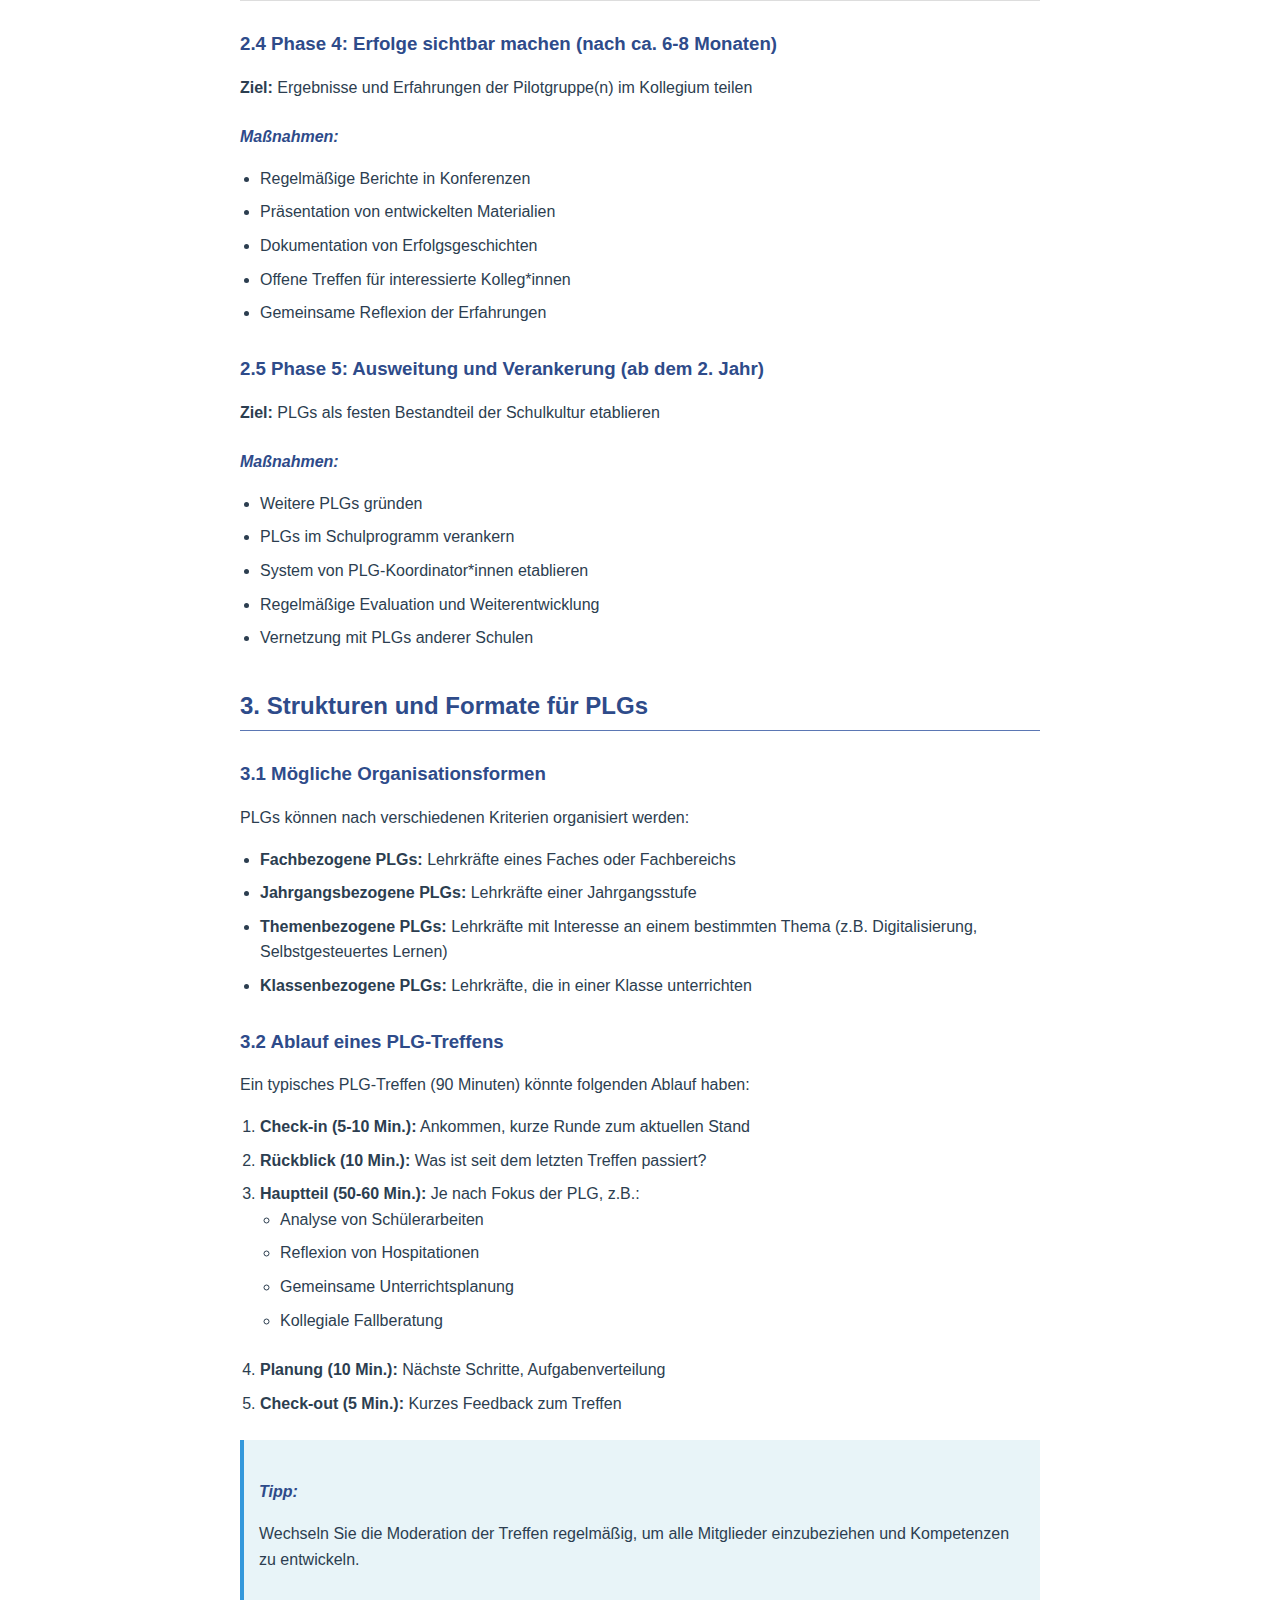
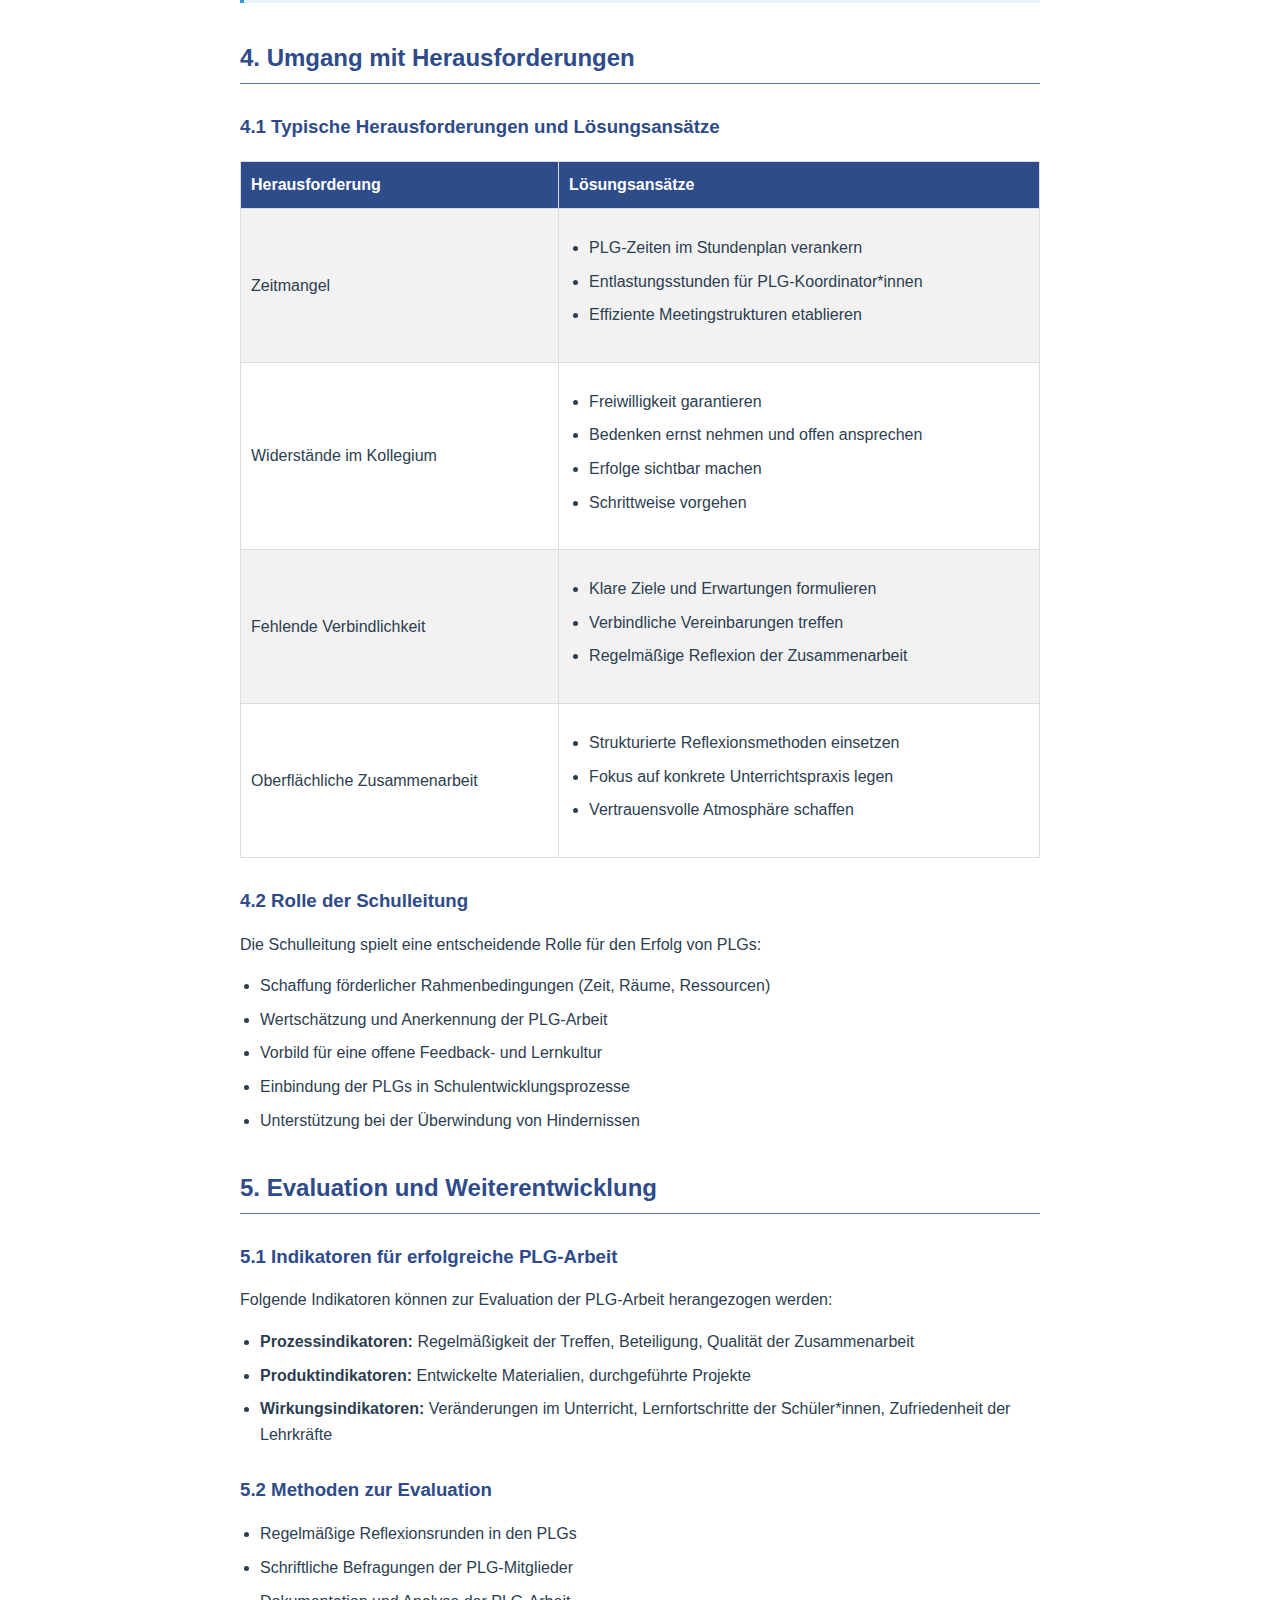
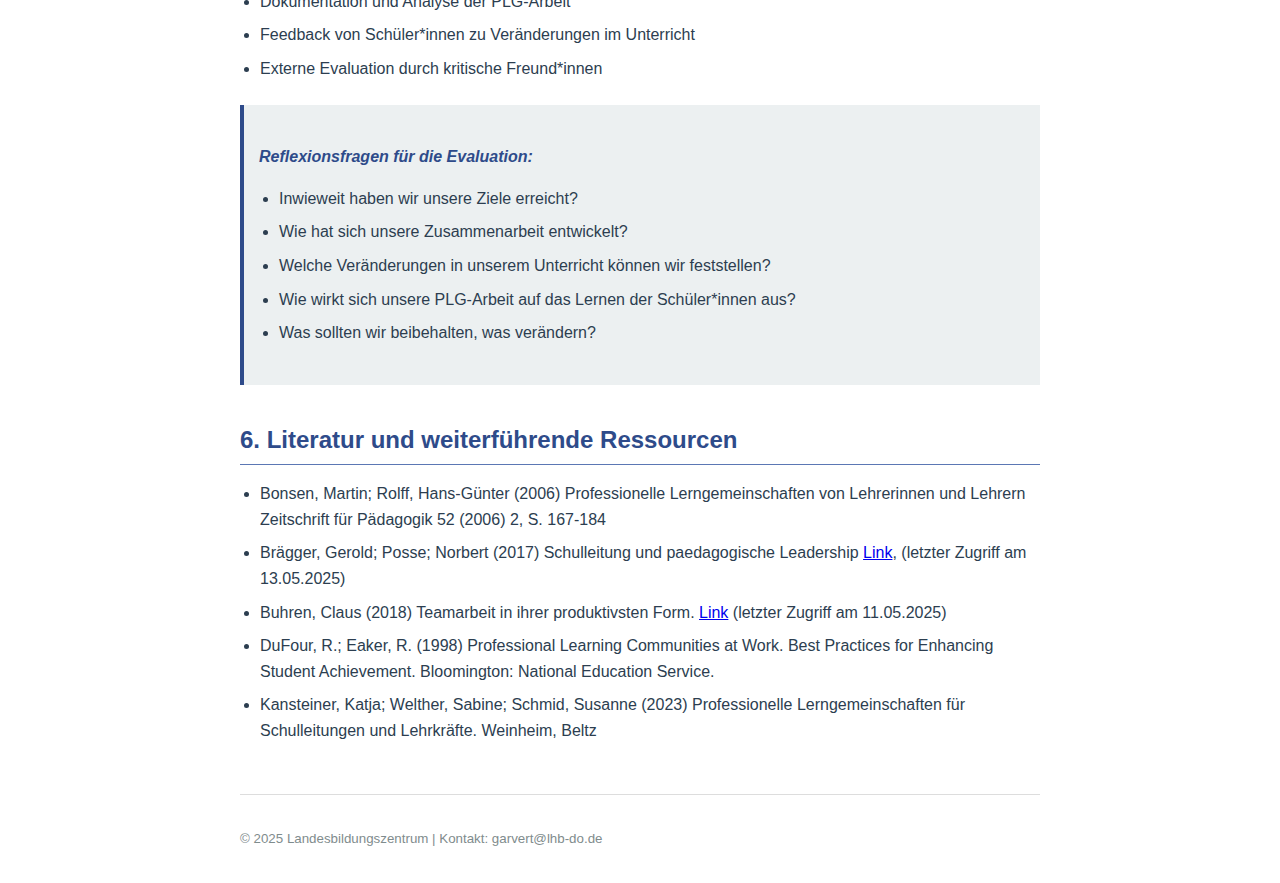
<file: pdfs/leitfaden_plg.html>
<!DOCTYPE html>
<html lang="de">
<head>
    <meta charset="UTF-8">
    <meta name="viewport" content="width=device-width, initial-scale=1.0">
    <title>Leitfaden zur Einführung von PLGs</title>
    <style>
        @page {
            margin: 2cm;
            @top-center {
                content: "Leitfaden zur Einführung von PLGs";
                font-family: 'Open Sans', sans-serif;
                font-size: 10pt;
            }
            @bottom-center {
                content: "Seite " counter(page) " von " counter(pages);
                font-family: 'Open Sans', sans-serif;
                font-size: 10pt;
            }
        }
        
        body {
            font-family: 'Open Sans', sans-serif;
            line-height: 1.6;
            color: #2c3e50;
            margin: 0;
            padding: 0;
        }
        
        .container {
            max-width: 800px;
            margin: 0 auto;
            padding: 20px;
        }
        
        h1, h2, h3, h4 {
            font-family: 'Montserrat', sans-serif;
            color: #2e4b8a;
            margin-top: 1.5em;
            margin-bottom: 0.5em;
        }
        
        h1 {
            font-size: 24pt;
            text-align: center;
            border-bottom: 2px solid #2e4b8a;
            padding-bottom: 10px;
            margin-bottom: 30px;
        }
        
        h2 {
            font-size: 18pt;
            border-bottom: 1px solid #5b77b4;
            padding-bottom: 5px;
        }
        
        h3 {
            font-size: 14pt;
        }
        
        h4 {
            font-size: 12pt;
            font-style: italic;
        }
        
        p {
            margin-bottom: 1em;
        }
        
        ul, ol {
            margin-bottom: 1.5em;
            padding-left: 20px;
        }
        
        li {
            margin-bottom: 0.5em;
        }
        
        .box {
            background-color: #ecf0f1;
            border-left: 4px solid #2e4b8a;
            padding: 15px;
            margin: 20px 0;
        }
        
        .tip {
            background-color: #e8f4f8;
            border-left: 4px solid #3498db;
            padding: 15px;
            margin: 20px 0;
        }
        
        .warning {
            background-color: #fff5e6;
            border-left: 4px solid #f39c12;
            padding: 15px;
            margin: 20px 0;
        }
        
        table {
            width: 100%;
            border-collapse: collapse;
            margin: 20px 0;
        }
        
        th, td {
            border: 1px solid #ddd;
            padding: 10px;
            text-align: left;
        }
        
        th {
            background-color: #2e4b8a;
            color: white;
        }
        
        tr:nth-child(even) {
            background-color: #f2f2f2;
        }
        
        .footer {
            margin-top: 50px;
            border-top: 1px solid #ddd;
            padding-top: 20px;
            font-size: 10pt;
            color: #7f8c8d;
        }
        
        .logo {
            text-align: center;
            margin-bottom: 20px;
        }
        
        .logo img {
            max-width: 200px;
            height: auto;
        }
    </style>
</head>
<body>
    <div class="container">
        <div class="logo">
            <img src="../images/lhb-logo.png" alt="LHB Logo">
        </div>
        
        <h1>Leitfaden zur Einführung von Professionellen Lerngemeinschaften</h1>
        
        <div class="box">
            <p><strong>Dieser Leitfaden</strong> unterstützt Schulleitungen und Lehrkräfte bei der systematischen Einführung und Etablierung von Professionellen Lerngemeinschaften (PLGs) an ihrer Schule. Er bietet einen strukturierten Prozess mit konkreten Handlungsempfehlungen und Reflexionsfragen.</p>
        </div>
        
        <h2>1. Grundlagen und Voraussetzungen</h2>
        
        <h3>1.1 Was sind Professionelle Lerngemeinschaften?</h3>
        <p>Professionelle Lerngemeinschaften (PLGs) sind Gruppen von Pädagoginnen und Pädagogen, die regelmäßig zusammenkommen, um gemeinsam ihre Unterrichtspraxis zu reflektieren und zu verbessern. Sie zeichnen sich durch folgende Merkmale aus:</p>
        <ul>
            <li><strong>Reflektierender Dialog:</strong> Regelmäßiger, tiefgehender Austausch über Unterrichtspraxis</li>
            <li><strong>De-Privatisierung:</strong> Öffnung des Unterrichts durch gegenseitige Hospitationen</li>
            <li><strong>Fokus auf Lernen:</strong> Konzentration auf die Lernprozesse der Schüler*innen</li>
            <li><strong>Zusammenarbeit:</strong> Gemeinsame Planung, Durchführung und Reflexion von Unterricht</li>
            <li><strong>Gemeinsame Ziele:</strong> Klare, verbindliche Ziele für die Arbeit der Lerngemeinschaft</li>
        </ul>
        
        <h3>1.2 Gelingensbedingungen</h3>
        <p>Für eine erfolgreiche Einführung von PLGs sind folgende Voraussetzungen wichtig:</p>
        <ul>
            <li><strong>Unterstützung durch die Schulleitung:</strong> Zeit, Ressourcen, Wertschätzung</li>
            <li><strong>Freiwilligkeit:</strong> Intrinsische Motivation der Teilnehmenden</li>
            <li><strong>Vertrauensvolle Atmosphäre:</strong> Offenheit für Feedback und Kritik</li>
            <li><strong>Strukturelle Verankerung:</strong> Feste Zeiten und Räume für die PLG-Arbeit</li>
            <li><strong>Methodische Kompetenz:</strong> Kenntnisse über Feedback, Reflexion, Moderation</li>
        </ul>
        
        <div class="tip">
            <h4>Tipp:</h4>
            <p>Beginnen Sie mit einer Pilotgruppe von interessierten Lehrkräften, die als Multiplikatoren wirken können. Erfolge dieser Gruppe können andere Kolleg*innen motivieren, sich ebenfalls zu beteiligen.</p>
        </div>
        
        <h2>2. Schritt-für-Schritt-Prozess zur Einführung</h2>
        
        <h3>2.1 Phase 1: Sensibilisierung und Information (2-3 Monate)</h3>
        <p><strong>Ziel:</strong> Gemeinsames Verständnis von PLGs im Kollegium schaffen und Interesse wecken</p>
        
        <h4>Maßnahmen:</h4>
        <ul>
            <li>Pädagogischer Tag zum Thema PLGs organisieren</li>
            <li>Externe Expert*innen einladen</li>
            <li>Literatur und Materialien zur Verfügung stellen</li>
            <li>Besuch von Schulen mit etablierten PLGs organisieren</li>
            <li>Informelle Gespräche führen, um Bedenken und Fragen zu klären</li>
        </ul>
        
        <div class="box">
            <h4>Reflexionsfragen für diese Phase:</h4>
            <ul>
                <li>Welches Verständnis von PLGs besteht im Kollegium?</li>
                <li>Welche Erwartungen und Bedenken gibt es?</li>
                <li>Welche Ressourcen können für PLGs bereitgestellt werden?</li>
                <li>Wer könnte Teil einer Pilotgruppe sein?</li>
            </ul>
        </div>
        
        <h3>2.2 Phase 2: Pilotierung (6-12 Monate)</h3>
        <p><strong>Ziel:</strong> Erste Erfahrungen mit PLGs sammeln und Strukturen erproben</p>
        
        <h4>Maßnahmen:</h4>
        <ul>
            <li>Pilotgruppe(n) bilden (5-8 Personen pro Gruppe)</li>
            <li>Klare Ziele und Arbeitsweise vereinbaren</li>
            <li>Regelmäßige Treffen im Stundenplan verankern (mind. 90 Min. alle 2 Wochen)</li>
            <li>Rollen und Verantwortlichkeiten festlegen (Moderation, Protokoll, etc.)</li>
            <li>Dokumentationsformen entwickeln</li>
            <li>Regelmäßige Reflexion der PLG-Arbeit</li>
        </ul>
        
        <div class="warning">
            <h4>Zu beachten:</h4>
            <p>In dieser Phase ist es wichtig, einen geschützten Raum für die Pilotgruppe zu schaffen. Vermeiden Sie zu frühen Druck, Ergebnisse zu präsentieren. Geben Sie der Gruppe Zeit, eine vertrauensvolle Arbeitsweise zu entwickeln.</p>
        </div>
        
        <h3>2.3 Phase 3: Kompetenzen entwickeln (parallel zu Phase 2)</h3>
        <p><strong>Ziel:</strong> Notwendige Fähigkeiten für erfolgreiche PLG-Arbeit aufbauen</p>
        
        <h4>Maßnahmen:</h4>
        <ul>
            <li>Fortbildungen zu Feedback und Reflexion anbieten</li>
            <li>Methoden für den reflektierenden Dialog einführen</li>
            <li>Hospitationskonzepte entwickeln</li>
            <li>Moderationskompetenzen stärken</li>
            <li>Kollegiale Fallberatung einüben</li>
        </ul>
        
        <table>
            <tr>
                <th>Kompetenzbereich</th>
                <th>Mögliche Fortbildungsformate</th>
            </tr>
            <tr>
                <td>Feedback geben und nehmen</td>
                <td>Workshop, Rollenspiele, Videoanalyse</td>
            </tr>
            <tr>
                <td>Unterrichtsbeobachtung</td>
                <td>Hospitationstraining, Entwicklung von Beobachtungsbögen</td>
            </tr>
            <tr>
                <td>Moderation von Gruppenprozessen</td>
                <td>Moderationstraining, Supervision</td>
            </tr>
            <tr>
                <td>Datenbasierte Unterrichtsentwicklung</td>
                <td>Fortbildung zu Lernstandserhebungen, Schülerfeedback</td>
            </tr>
        </table>
        
        <h3>2.4 Phase 4: Erfolge sichtbar machen (nach ca. 6-8 Monaten)</h3>
        <p><strong>Ziel:</strong> Ergebnisse und Erfahrungen der Pilotgruppe(n) im Kollegium teilen</p>
        
        <h4>Maßnahmen:</h4>
        <ul>
            <li>Regelmäßige Berichte in Konferenzen</li>
            <li>Präsentation von entwickelten Materialien</li>
            <li>Dokumentation von Erfolgsgeschichten</li>
            <li>Offene Treffen für interessierte Kolleg*innen</li>
            <li>Gemeinsame Reflexion der Erfahrungen</li>
        </ul>
        
        <h3>2.5 Phase 5: Ausweitung und Verankerung (ab dem 2. Jahr)</h3>
        <p><strong>Ziel:</strong> PLGs als festen Bestandteil der Schulkultur etablieren</p>
        
        <h4>Maßnahmen:</h4>
        <ul>
            <li>Weitere PLGs gründen</li>
            <li>PLGs im Schulprogramm verankern</li>
            <li>System von PLG-Koordinator*innen etablieren</li>
            <li>Regelmäßige Evaluation und Weiterentwicklung</li>
            <li>Vernetzung mit PLGs anderer Schulen</li>
        </ul>
        
        <h2>3. Strukturen und Formate für PLGs</h2>
        
        <h3>3.1 Mögliche Organisationsformen</h3>
        <p>PLGs können nach verschiedenen Kriterien organisiert werden:</p>
        <ul>
            <li><strong>Fachbezogene PLGs:</strong> Lehrkräfte eines Faches oder Fachbereichs</li>
            <li><strong>Jahrgangsbezogene PLGs:</strong> Lehrkräfte einer Jahrgangsstufe</li>
            <li><strong>Themenbezogene PLGs:</strong> Lehrkräfte mit Interesse an einem bestimmten Thema (z.B. Digitalisierung, Selbstgesteuertes Lernen)</li>
            <li><strong>Klassenbezogene PLGs:</strong> Lehrkräfte, die in einer Klasse unterrichten</li>
        </ul>
        
        <h3>3.2 Ablauf eines PLG-Treffens</h3>
        <p>Ein typisches PLG-Treffen (90 Minuten) könnte folgenden Ablauf haben:</p>
        <ol>
            <li><strong>Check-in (5-10 Min.):</strong> Ankommen, kurze Runde zum aktuellen Stand</li>
            <li><strong>Rückblick (10 Min.):</strong> Was ist seit dem letzten Treffen passiert?</li>
            <li><strong>Hauptteil (50-60 Min.):</strong> Je nach Fokus der PLG, z.B.:
                <ul>
                    <li>Analyse von Schülerarbeiten</li>
                    <li>Reflexion von Hospitationen</li>
                    <li>Gemeinsame Unterrichtsplanung</li>
                    <li>Kollegiale Fallberatung</li>
                </ul>
            </li>
            <li><strong>Planung (10 Min.):</strong> Nächste Schritte, Aufgabenverteilung</li>
            <li><strong>Check-out (5 Min.):</strong> Kurzes Feedback zum Treffen</li>
        </ol>
        
        <div class="tip">
            <h4>Tipp:</h4>
            <p>Wechseln Sie die Moderation der Treffen regelmäßig, um alle Mitglieder einzubeziehen und Kompetenzen zu entwickeln.</p>
        </div>
        
        <h2>4. Umgang mit Herausforderungen</h2>
        
        <h3>4.1 Typische Herausforderungen und Lösungsansätze</h3>
        
        <table>
            <tr>
                <th>Herausforderung</th>
                <th>Lösungsansätze</th>
            </tr>
            <tr>
                <td>Zeitmangel</td>
                <td>
                    <ul>
                        <li>PLG-Zeiten im Stundenplan verankern</li>
                        <li>Entlastungsstunden für PLG-Koordinator*innen</li>
                        <li>Effiziente Meetingstrukturen etablieren</li>
                    </ul>
                </td>
            </tr>
            <tr>
                <td>Widerstände im Kollegium</td>
                <td>
                    <ul>
                        <li>Freiwilligkeit garantieren</li>
                        <li>Bedenken ernst nehmen und offen ansprechen</li>
                        <li>Erfolge sichtbar machen</li>
                        <li>Schrittweise vorgehen</li>
                    </ul>
                </td>
            </tr>
            <tr>
                <td>Fehlende Verbindlichkeit</td>
                <td>
                    <ul>
                        <li>Klare Ziele und Erwartungen formulieren</li>
                        <li>Verbindliche Vereinbarungen treffen</li>
                        <li>Regelmäßige Reflexion der Zusammenarbeit</li>
                    </ul>
                </td>
            </tr>
            <tr>
                <td>Oberflächliche Zusammenarbeit</td>
                <td>
                    <ul>
                        <li>Strukturierte Reflexionsmethoden einsetzen</li>
                        <li>Fokus auf konkrete Unterrichtspraxis legen</li>
                        <li>Vertrauensvolle Atmosphäre schaffen</li>
                    </ul>
                </td>
            </tr>
        </table>
        
        <h3>4.2 Rolle der Schulleitung</h3>
        <p>Die Schulleitung spielt eine entscheidende Rolle für den Erfolg von PLGs:</p>
        <ul>
            <li>Schaffung förderlicher Rahmenbedingungen (Zeit, Räume, Ressourcen)</li>
            <li>Wertschätzung und Anerkennung der PLG-Arbeit</li>
            <li>Vorbild für eine offene Feedback- und Lernkultur</li>
            <li>Einbindung der PLGs in Schulentwicklungsprozesse</li>
            <li>Unterstützung bei der Überwindung von Hindernissen</li>
        </ul>
        
        <h2>5. Evaluation und Weiterentwicklung</h2>
        
        <h3>5.1 Indikatoren für erfolgreiche PLG-Arbeit</h3>
        <p>Folgende Indikatoren können zur Evaluation der PLG-Arbeit herangezogen werden:</p>
        <ul>
            <li><strong>Prozessindikatoren:</strong> Regelmäßigkeit der Treffen, Beteiligung, Qualität der Zusammenarbeit</li>
            <li><strong>Produktindikatoren:</strong> Entwickelte Materialien, durchgeführte Projekte</li>
            <li><strong>Wirkungsindikatoren:</strong> Veränderungen im Unterricht, Lernfortschritte der Schüler*innen, Zufriedenheit der Lehrkräfte</li>
        </ul>
        
        <h3>5.2 Methoden zur Evaluation</h3>
        <ul>
            <li>Regelmäßige Reflexionsrunden in den PLGs</li>
            <li>Schriftliche Befragungen der PLG-Mitglieder</li>
            <li>Dokumentation und Analyse der PLG-Arbeit</li>
            <li>Feedback von Schüler*innen zu Veränderungen im Unterricht</li>
            <li>Externe Evaluation durch kritische Freund*innen</li>
        </ul>
        
        <div class="box">
            <h4>Reflexionsfragen für die Evaluation:</h4>
            <ul>
                <li>Inwieweit haben wir unsere Ziele erreicht?</li>
                <li>Wie hat sich unsere Zusammenarbeit entwickelt?</li>
                <li>Welche Veränderungen in unserem Unterricht können wir feststellen?</li>
                <li>Wie wirkt sich unsere PLG-Arbeit auf das Lernen der Schüler*innen aus?</li>
                <li>Was sollten wir beibehalten, was verändern?</li>
            </ul>
        </div>
        
        <h2>6. Literatur und weiterführende Ressourcen</h2>
        
        <ul>
            <li>Bonsen, Martin; Rolff, Hans-Günter (2006) Professionelle Lerngemeinschaften von Lehrerinnen und Lehrern Zeitschrift für Pädagogik 52 (2006) 2, S. 167-184</li>
            <li>Brägger, Gerold; Posse; Norbert (2017) Schulleitung und paedagogische Leadership <a href="https://www.schulentwicklung.nrw.de/referenzrahmen/rr_datei_download.php?dateiid=3510">Link</a>, (letzter Zugriff am 13.05.2025)</li>
            <li>Buhren, Claus (2018) Teamarbeit in ihrer produktivsten Form. <a href="https://deutsches-schulportal.de/expertenstimmen/professionelle-lerngemeinschaften-teamarbeit-in-ihrer-produktivsten-form/">Link</a> (letzter Zugriff am 11.05.2025)</li>
            <li>DuFour, R.; Eaker, R. (1998) Professional Learning Communities at Work. Best Practices for Enhancing Student Achievement. Bloomington: National Education Service.</li>
            <li>Kansteiner, Katja; Welther, Sabine; Schmid, Susanne (2023) Professionelle Lerngemeinschaften für Schulleitungen und Lehrkräfte. Weinheim, Beltz</li>
        </ul>
        
        <div class="footer">
            <p>© 2025 Landesbildungszentrum | Kontakt: garvert@lhb-do.de</p>
        </div>
    </div>
</body>
</html>
</file>
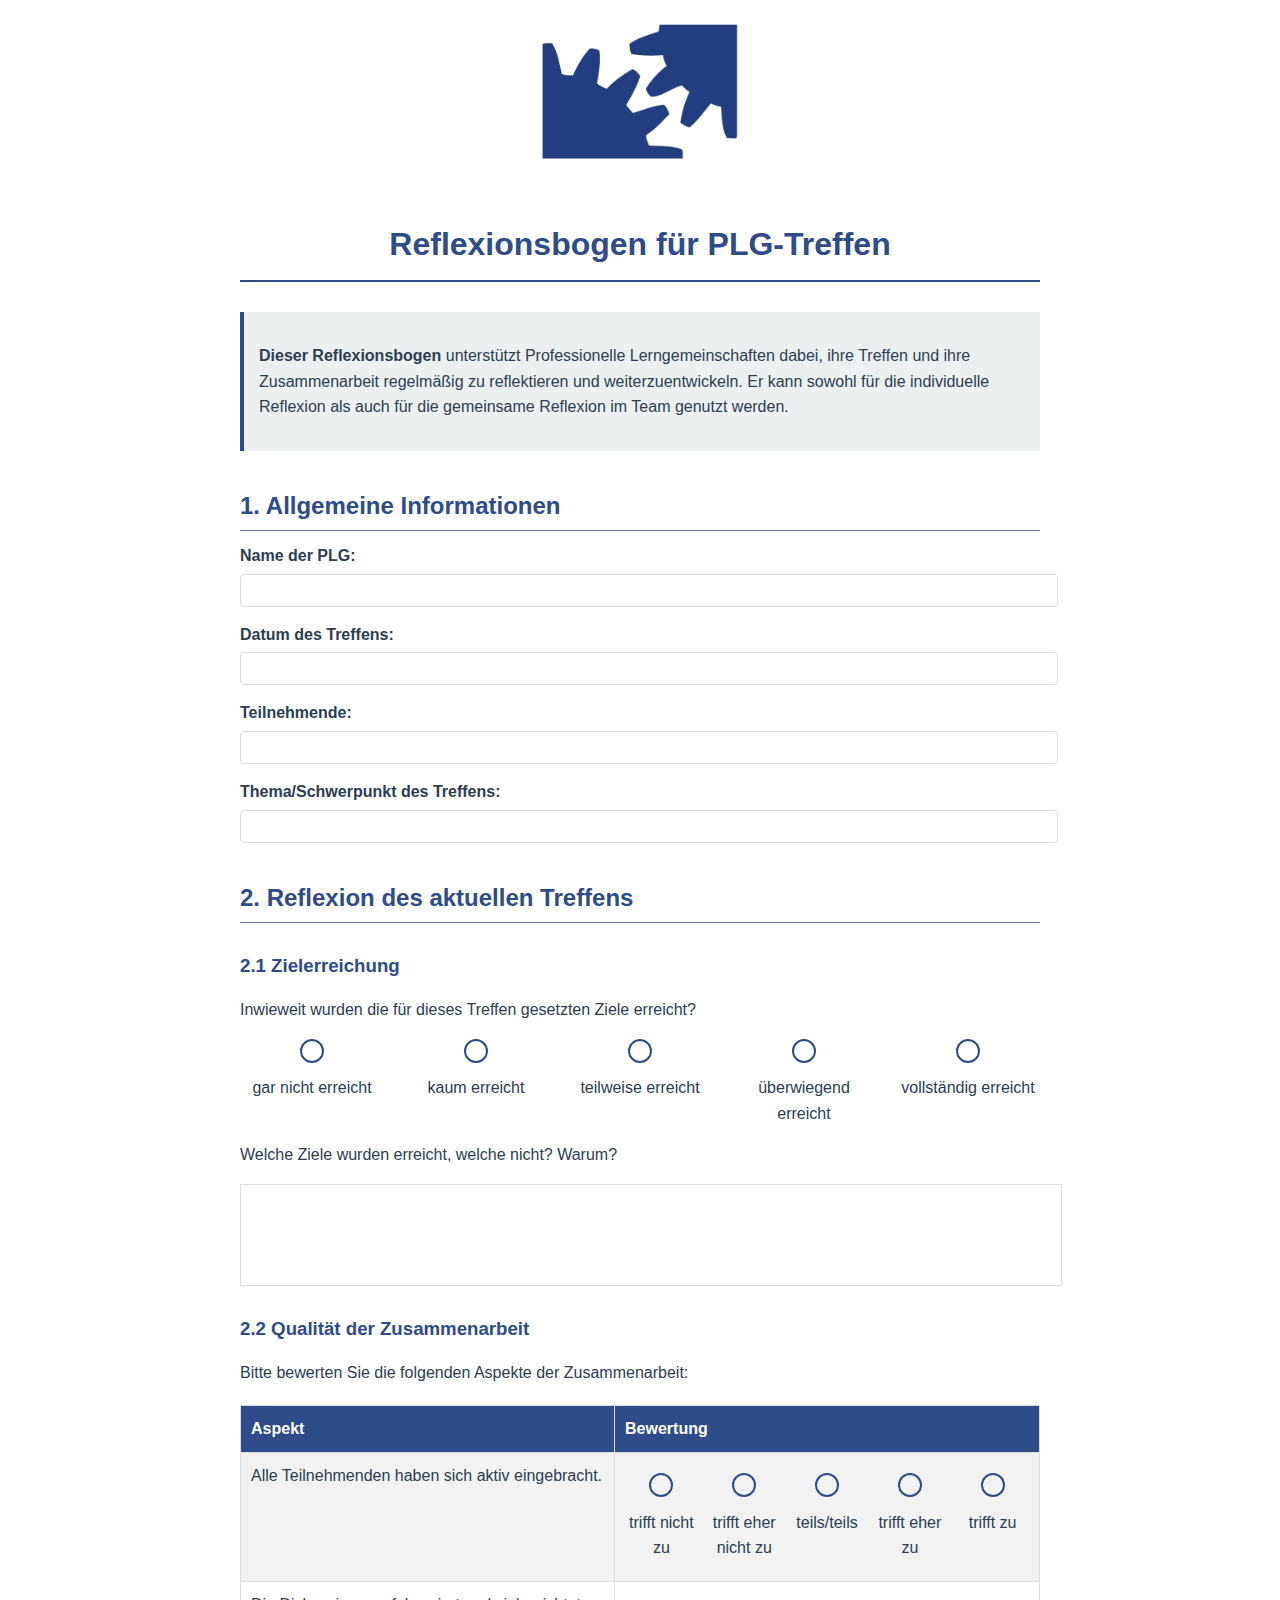
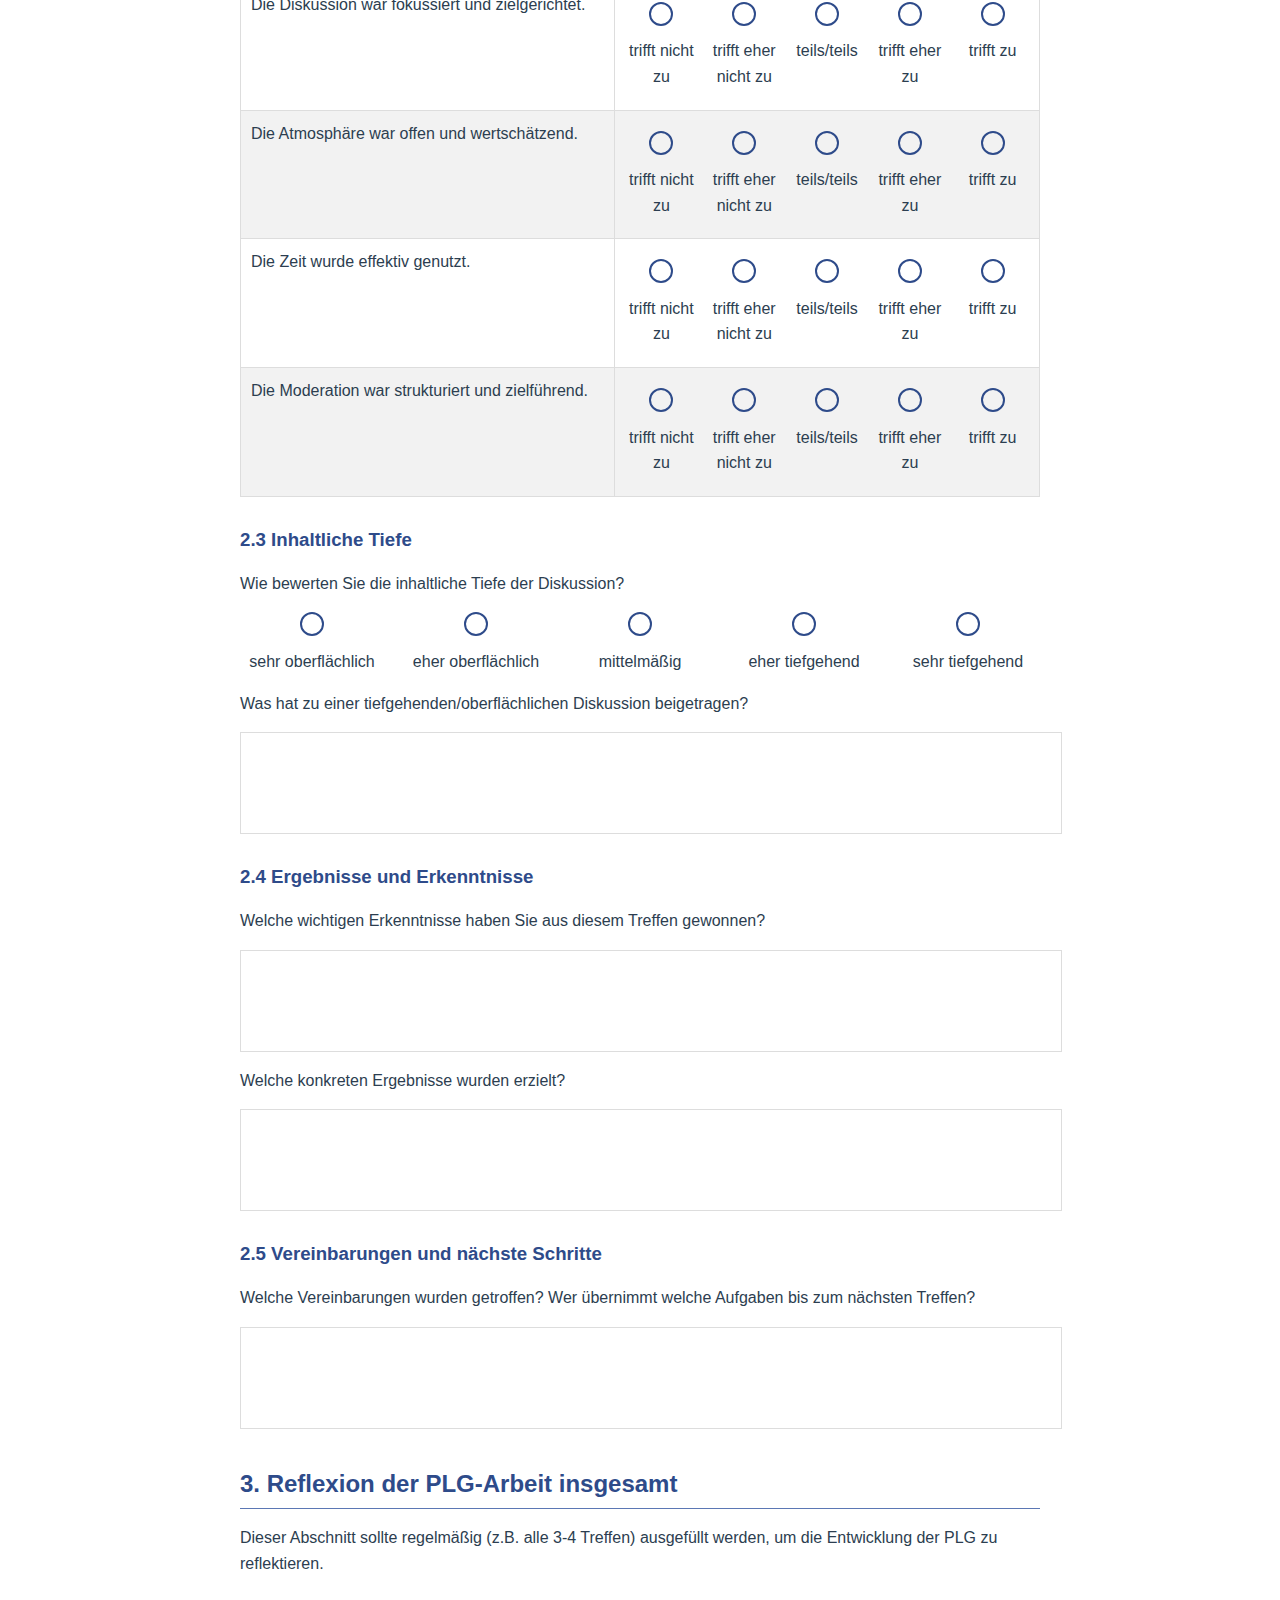
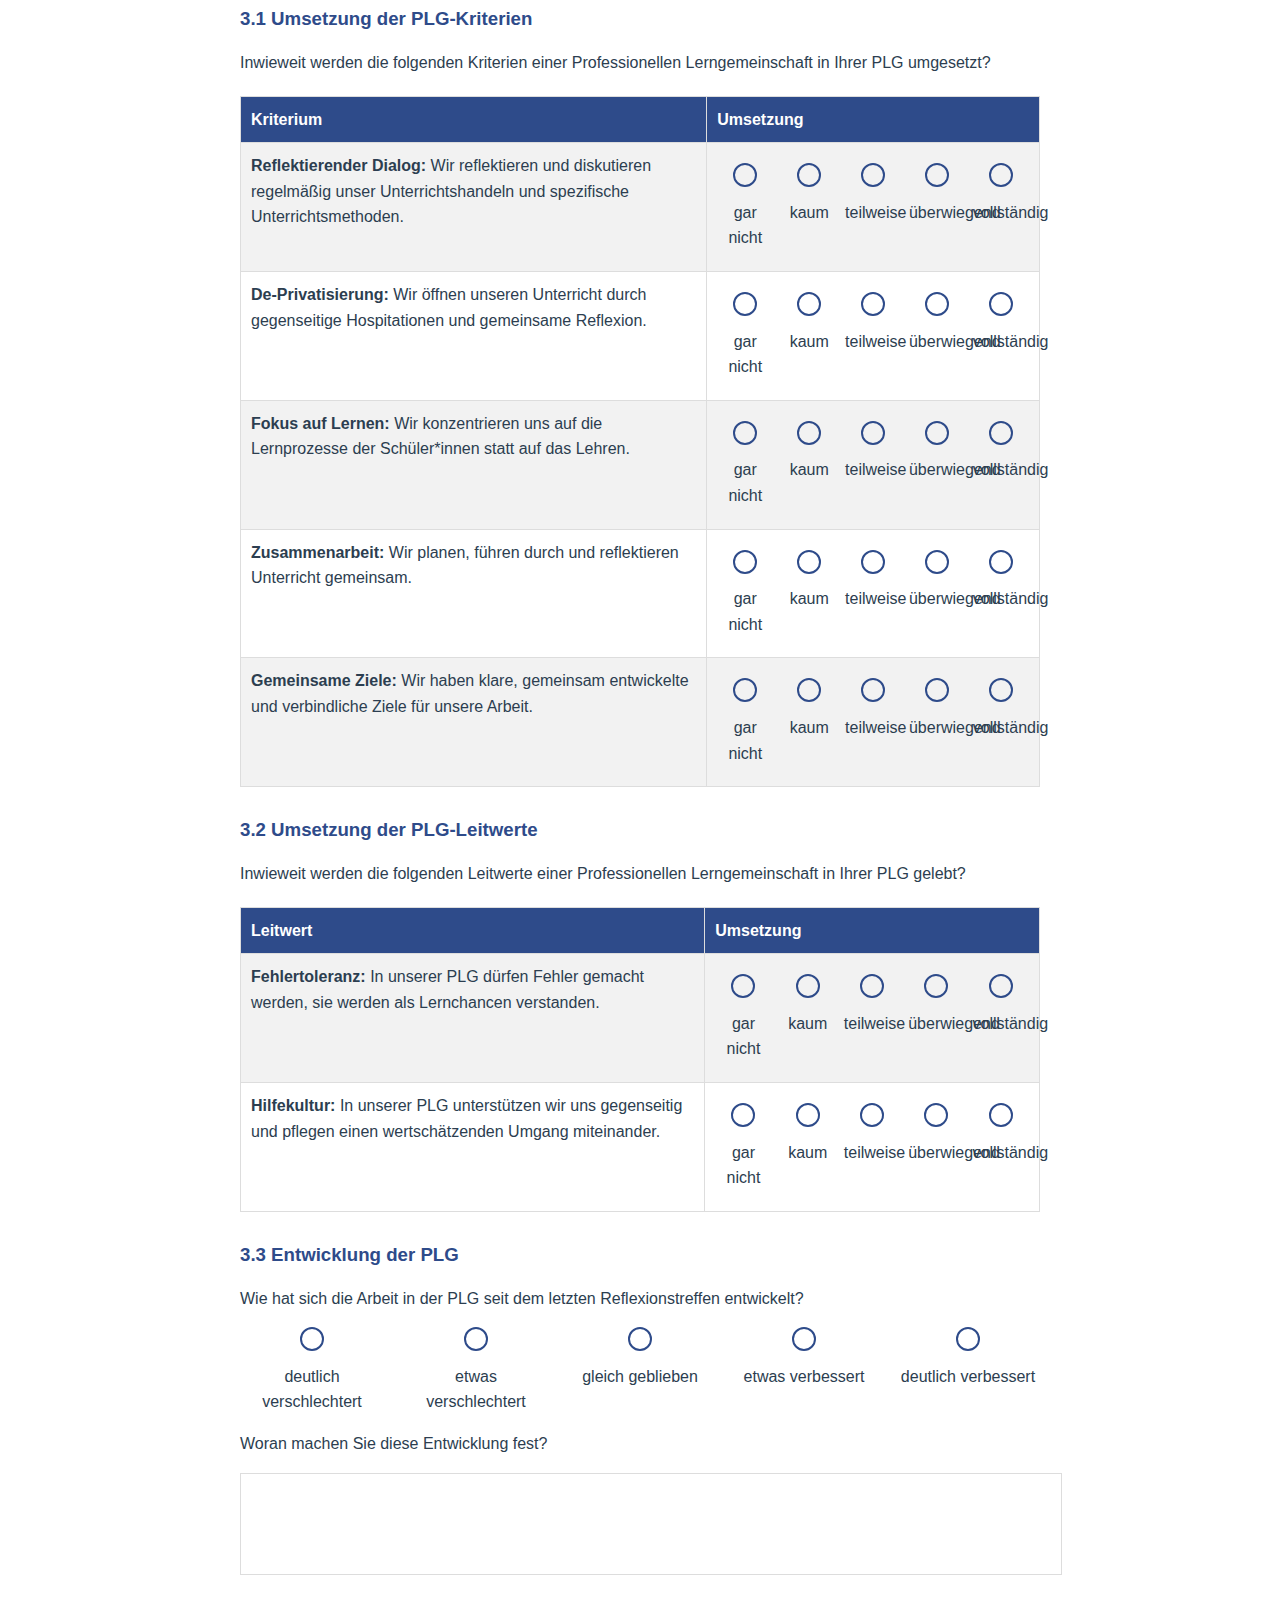
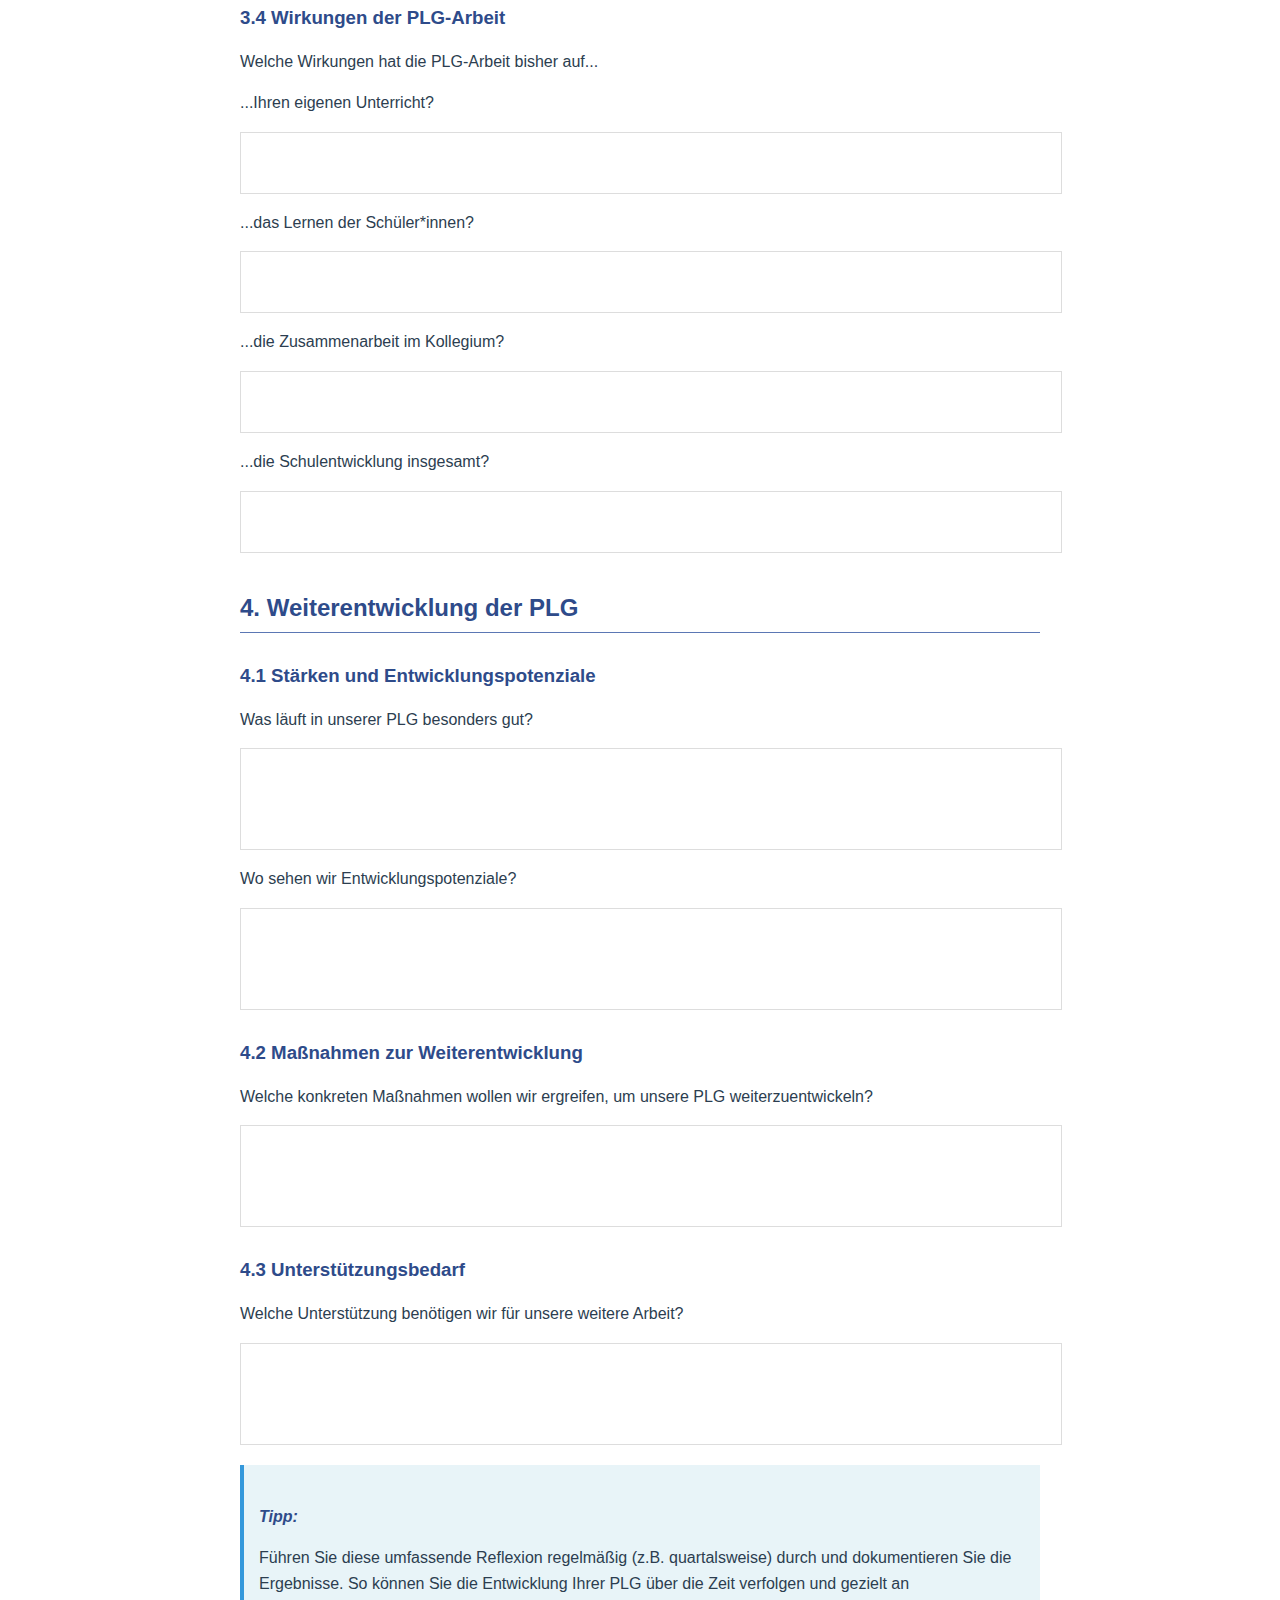
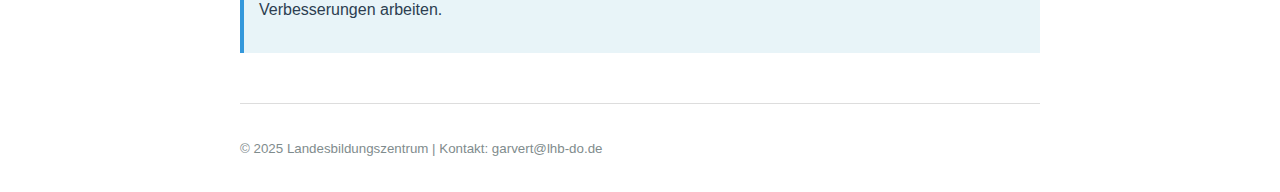
<file: pdfs/reflexionsbogen.html>
<!DOCTYPE html>
<html lang="de">
<head>
    <meta charset="UTF-8">
    <meta name="viewport" content="width=device-width, initial-scale=1.0">
    <title>Reflexionsbogen für PLG-Treffen</title>
    <style>
        @page {
            margin: 2cm;
            @top-center {
                content: "Reflexionsbogen für PLG-Treffen";
                font-family: 'Open Sans', sans-serif;
                font-size: 10pt;
            }
            @bottom-center {
                content: "Seite " counter(page) " von " counter(pages);
                font-family: 'Open Sans', sans-serif;
                font-size: 10pt;
            }
        }
        
        body {
            font-family: 'Open Sans', sans-serif;
            line-height: 1.6;
            color: #2c3e50;
            margin: 0;
            padding: 0;
        }
        
        .container {
            max-width: 800px;
            margin: 0 auto;
            padding: 20px;
        }
        
        h1, h2, h3, h4 {
            font-family: 'Montserrat', sans-serif;
            color: #2e4b8a;
            margin-top: 1.5em;
            margin-bottom: 0.5em;
        }
        
        h1 {
            font-size: 24pt;
            text-align: center;
            border-bottom: 2px solid #2e4b8a;
            padding-bottom: 10px;
            margin-bottom: 30px;
        }
        
        h2 {
            font-size: 18pt;
            border-bottom: 1px solid #5b77b4;
            padding-bottom: 5px;
        }
        
        h3 {
            font-size: 14pt;
        }
        
        h4 {
            font-size: 12pt;
            font-style: italic;
        }
        
        p {
            margin-bottom: 1em;
        }
        
        ul, ol {
            margin-bottom: 1.5em;
            padding-left: 20px;
        }
        
        li {
            margin-bottom: 0.5em;
        }
        
        .box {
            background-color: #ecf0f1;
            border-left: 4px solid #2e4b8a;
            padding: 15px;
            margin: 20px 0;
        }
        
        .tip {
            background-color: #e8f4f8;
            border-left: 4px solid #3498db;
            padding: 15px;
            margin: 20px 0;
        }
        
        .warning {
            background-color: #fff5e6;
            border-left: 4px solid #f39c12;
            padding: 15px;
            margin: 20px 0;
        }
        
        table {
            width: 100%;
            border-collapse: collapse;
            margin: 20px 0;
        }
        
        th, td {
            border: 1px solid #ddd;
            padding: 10px;
            text-align: left;
            vertical-align: top;
        }
        
        th {
            background-color: #2e4b8a;
            color: white;
        }
        
        tr:nth-child(even) {
            background-color: #f2f2f2;
        }
        
        .footer {
            margin-top: 50px;
            border-top: 1px solid #ddd;
            padding-top: 20px;
            font-size: 10pt;
            color: #7f8c8d;
        }
        
        .logo {
            text-align: center;
            margin-bottom: 20px;
        }
        
        .logo img {
            max-width: 200px;
            height: auto;
        }
        
        .form-field {
            margin-bottom: 15px;
        }
        
        .form-field label {
            display: block;
            font-weight: bold;
            margin-bottom: 5px;
        }
        
        .form-field input[type="text"] {
            width: 100%;
            padding: 8px;
            border: 1px solid #ddd;
            border-radius: 4px;
        }
        
        .rating-scale {
            display: flex;
            justify-content: space-between;
            margin: 10px 0;
        }
        
        .rating-option {
            text-align: center;
            width: 18%;
        }
        
        .rating-circle {
            display: inline-block;
            width: 20px;
            height: 20px;
            border-radius: 50%;
            border: 2px solid #2e4b8a;
            margin-bottom: 5px;
        }
        
        .notes-field {
            width: 100%;
            height: 80px;
            border: 1px solid #ddd;
            padding: 10px;
            margin-top: 10px;
        }
        
        .small-notes-field {
            width: 100%;
            height: 40px;
            border: 1px solid #ddd;
            padding: 10px;
            margin-top: 10px;
        }
    </style>
</head>
<body>
    <div class="container">
        <div class="logo">
            <img src="../images/lhb-logo.png" alt="LHB Logo">
        </div>
        
        <h1>Reflexionsbogen für PLG-Treffen</h1>
        
        <div class="box">
            <p><strong>Dieser Reflexionsbogen</strong> unterstützt Professionelle Lerngemeinschaften dabei, ihre Treffen und ihre Zusammenarbeit regelmäßig zu reflektieren und weiterzuentwickeln. Er kann sowohl für die individuelle Reflexion als auch für die gemeinsame Reflexion im Team genutzt werden.</p>
        </div>
        
        <h2>1. Allgemeine Informationen</h2>
        
        <div class="form-field">
            <label for="plg-name">Name der PLG:</label>
            <input type="text" id="plg-name" name="plg-name">
        </div>
        
        <div class="form-field">
            <label for="datum">Datum des Treffens:</label>
            <input type="text" id="datum" name="datum">
        </div>
        
        <div class="form-field">
            <label for="teilnehmende">Teilnehmende:</label>
            <input type="text" id="teilnehmende" name="teilnehmende">
        </div>
        
        <div class="form-field">
            <label for="thema">Thema/Schwerpunkt des Treffens:</label>
            <input type="text" id="thema" name="thema">
        </div>
        
        <h2>2. Reflexion des aktuellen Treffens</h2>
        
        <h3>2.1 Zielerreichung</h3>
        <p>Inwieweit wurden die für dieses Treffen gesetzten Ziele erreicht?</p>
        <div class="rating-scale">
            <div class="rating-option">
                <div class="rating-circle"></div>
                <div>gar nicht erreicht</div>
            </div>
            <div class="rating-option">
                <div class="rating-circle"></div>
                <div>kaum erreicht</div>
            </div>
            <div class="rating-option">
                <div class="rating-circle"></div>
                <div>teilweise erreicht</div>
            </div>
            <div class="rating-option">
                <div class="rating-circle"></div>
                <div>überwiegend erreicht</div>
            </div>
            <div class="rating-option">
                <div class="rating-circle"></div>
                <div>vollständig erreicht</div>
            </div>
        </div>
        
        <p>Welche Ziele wurden erreicht, welche nicht? Warum?</p>
        <div class="notes-field"></div>
        
        <h3>2.2 Qualität der Zusammenarbeit</h3>
        <p>Bitte bewerten Sie die folgenden Aspekte der Zusammenarbeit:</p>
        
        <table>
            <tr>
                <th>Aspekt</th>
                <th>Bewertung</th>
            </tr>
            <tr>
                <td>Alle Teilnehmenden haben sich aktiv eingebracht.</td>
                <td>
                    <div class="rating-scale">
                        <div class="rating-option">
                            <div class="rating-circle"></div>
                            <div>trifft nicht zu</div>
                        </div>
                        <div class="rating-option">
                            <div class="rating-circle"></div>
                            <div>trifft eher nicht zu</div>
                        </div>
                        <div class="rating-option">
                            <div class="rating-circle"></div>
                            <div>teils/teils</div>
                        </div>
                        <div class="rating-option">
                            <div class="rating-circle"></div>
                            <div>trifft eher zu</div>
                        </div>
                        <div class="rating-option">
                            <div class="rating-circle"></div>
                            <div>trifft zu</div>
                        </div>
                    </div>
                </td>
            </tr>
            <tr>
                <td>Die Diskussion war fokussiert und zielgerichtet.</td>
                <td>
                    <div class="rating-scale">
                        <div class="rating-option">
                            <div class="rating-circle"></div>
                            <div>trifft nicht zu</div>
                        </div>
                        <div class="rating-option">
                            <div class="rating-circle"></div>
                            <div>trifft eher nicht zu</div>
                        </div>
                        <div class="rating-option">
                            <div class="rating-circle"></div>
                            <div>teils/teils</div>
                        </div>
                        <div class="rating-option">
                            <div class="rating-circle"></div>
                            <div>trifft eher zu</div>
                        </div>
                        <div class="rating-option">
                            <div class="rating-circle"></div>
                            <div>trifft zu</div>
                        </div>
                    </div>
                </td>
            </tr>
            <tr>
                <td>Die Atmosphäre war offen und wertschätzend.</td>
                <td>
                    <div class="rating-scale">
                        <div class="rating-option">
                            <div class="rating-circle"></div>
                            <div>trifft nicht zu</div>
                        </div>
                        <div class="rating-option">
                            <div class="rating-circle"></div>
                            <div>trifft eher nicht zu</div>
                        </div>
                        <div class="rating-option">
                            <div class="rating-circle"></div>
                            <div>teils/teils</div>
                        </div>
                        <div class="rating-option">
                            <div class="rating-circle"></div>
                            <div>trifft eher zu</div>
                        </div>
                        <div class="rating-option">
                            <div class="rating-circle"></div>
                            <div>trifft zu</div>
                        </div>
                    </div>
                </td>
            </tr>
            <tr>
                <td>Die Zeit wurde effektiv genutzt.</td>
                <td>
                    <div class="rating-scale">
                        <div class="rating-option">
                            <div class="rating-circle"></div>
                            <div>trifft nicht zu</div>
                        </div>
                        <div class="rating-option">
                            <div class="rating-circle"></div>
                            <div>trifft eher nicht zu</div>
                        </div>
                        <div class="rating-option">
                            <div class="rating-circle"></div>
                            <div>teils/teils</div>
                        </div>
                        <div class="rating-option">
                            <div class="rating-circle"></div>
                            <div>trifft eher zu</div>
                        </div>
                        <div class="rating-option">
                            <div class="rating-circle"></div>
                            <div>trifft zu</div>
                        </div>
                    </div>
                </td>
            </tr>
            <tr>
                <td>Die Moderation war strukturiert und zielführend.</td>
                <td>
                    <div class="rating-scale">
                        <div class="rating-option">
                            <div class="rating-circle"></div>
                            <div>trifft nicht zu</div>
                        </div>
                        <div class="rating-option">
                            <div class="rating-circle"></div>
                            <div>trifft eher nicht zu</div>
                        </div>
                        <div class="rating-option">
                            <div class="rating-circle"></div>
                            <div>teils/teils</div>
                        </div>
                        <div class="rating-option">
                            <div class="rating-circle"></div>
                            <div>trifft eher zu</div>
                        </div>
                        <div class="rating-option">
                            <div class="rating-circle"></div>
                            <div>trifft zu</div>
                        </div>
                    </div>
                </td>
            </tr>
        </table>
        
        <h3>2.3 Inhaltliche Tiefe</h3>
        <p>Wie bewerten Sie die inhaltliche Tiefe der Diskussion?</p>
        <div class="rating-scale">
            <div class="rating-option">
                <div class="rating-circle"></div>
                <div>sehr oberflächlich</div>
            </div>
            <div class="rating-option">
                <div class="rating-circle"></div>
                <div>eher oberflächlich</div>
            </div>
            <div class="rating-option">
                <div class="rating-circle"></div>
                <div>mittelmäßig</div>
            </div>
            <div class="rating-option">
                <div class="rating-circle"></div>
                <div>eher tiefgehend</div>
            </div>
            <div class="rating-option">
                <div class="rating-circle"></div>
                <div>sehr tiefgehend</div>
            </div>
        </div>
        
        <p>Was hat zu einer tiefgehenden/oberflächlichen Diskussion beigetragen?</p>
        <div class="notes-field"></div>
        
        <h3>2.4 Ergebnisse und Erkenntnisse</h3>
        <p>Welche wichtigen Erkenntnisse haben Sie aus diesem Treffen gewonnen?</p>
        <div class="notes-field"></div>
        
        <p>Welche konkreten Ergebnisse wurden erzielt?</p>
        <div class="notes-field"></div>
        
        <h3>2.5 Vereinbarungen und nächste Schritte</h3>
        <p>Welche Vereinbarungen wurden getroffen? Wer übernimmt welche Aufgaben bis zum nächsten Treffen?</p>
        <div class="notes-field"></div>
        
        <h2>3. Reflexion der PLG-Arbeit insgesamt</h2>
        <p>Dieser Abschnitt sollte regelmäßig (z.B. alle 3-4 Treffen) ausgefüllt werden, um die Entwicklung der PLG zu reflektieren.</p>
        
        <h3>3.1 Umsetzung der PLG-Kriterien</h3>
        <p>Inwieweit werden die folgenden Kriterien einer Professionellen Lerngemeinschaft in Ihrer PLG umgesetzt?</p>
        
        <table>
            <tr>
                <th>Kriterium</th>
                <th>Umsetzung</th>
            </tr>
            <tr>
                <td><strong>Reflektierender Dialog:</strong> Wir reflektieren und diskutieren regelmäßig unser Unterrichtshandeln und spezifische Unterrichtsmethoden.</td>
                <td>
                    <div class="rating-scale">
                        <div class="rating-option">
                            <div class="rating-circle"></div>
                            <div>gar nicht</div>
                        </div>
                        <div class="rating-option">
                            <div class="rating-circle"></div>
                            <div>kaum</div>
                        </div>
                        <div class="rating-option">
                            <div class="rating-circle"></div>
                            <div>teilweise</div>
                        </div>
                        <div class="rating-option">
                            <div class="rating-circle"></div>
                            <div>überwiegend</div>
                        </div>
                        <div class="rating-option">
                            <div class="rating-circle"></div>
                            <div>vollständig</div>
                        </div>
                    </div>
                </td>
            </tr>
            <tr>
                <td><strong>De-Privatisierung:</strong> Wir öffnen unseren Unterricht durch gegenseitige Hospitationen und gemeinsame Reflexion.</td>
                <td>
                    <div class="rating-scale">
                        <div class="rating-option">
                            <div class="rating-circle"></div>
                            <div>gar nicht</div>
                        </div>
                        <div class="rating-option">
                            <div class="rating-circle"></div>
                            <div>kaum</div>
                        </div>
                        <div class="rating-option">
                            <div class="rating-circle"></div>
                            <div>teilweise</div>
                        </div>
                        <div class="rating-option">
                            <div class="rating-circle"></div>
                            <div>überwiegend</div>
                        </div>
                        <div class="rating-option">
                            <div class="rating-circle"></div>
                            <div>vollständig</div>
                        </div>
                    </div>
                </td>
            </tr>
            <tr>
                <td><strong>Fokus auf Lernen:</strong> Wir konzentrieren uns auf die Lernprozesse der Schüler*innen statt auf das Lehren.</td>
                <td>
                    <div class="rating-scale">
                        <div class="rating-option">
                            <div class="rating-circle"></div>
                            <div>gar nicht</div>
                        </div>
                        <div class="rating-option">
                            <div class="rating-circle"></div>
                            <div>kaum</div>
                        </div>
                        <div class="rating-option">
                            <div class="rating-circle"></div>
                            <div>teilweise</div>
                        </div>
                        <div class="rating-option">
                            <div class="rating-circle"></div>
                            <div>überwiegend</div>
                        </div>
                        <div class="rating-option">
                            <div class="rating-circle"></div>
                            <div>vollständig</div>
                        </div>
                    </div>
                </td>
            </tr>
            <tr>
                <td><strong>Zusammenarbeit:</strong> Wir planen, führen durch und reflektieren Unterricht gemeinsam.</td>
                <td>
                    <div class="rating-scale">
                        <div class="rating-option">
                            <div class="rating-circle"></div>
                            <div>gar nicht</div>
                        </div>
                        <div class="rating-option">
                            <div class="rating-circle"></div>
                            <div>kaum</div>
                        </div>
                        <div class="rating-option">
                            <div class="rating-circle"></div>
                            <div>teilweise</div>
                        </div>
                        <div class="rating-option">
                            <div class="rating-circle"></div>
                            <div>überwiegend</div>
                        </div>
                        <div class="rating-option">
                            <div class="rating-circle"></div>
                            <div>vollständig</div>
                        </div>
                    </div>
                </td>
            </tr>
            <tr>
                <td><strong>Gemeinsame Ziele:</strong> Wir haben klare, gemeinsam entwickelte und verbindliche Ziele für unsere Arbeit.</td>
                <td>
                    <div class="rating-scale">
                        <div class="rating-option">
                            <div class="rating-circle"></div>
                            <div>gar nicht</div>
                        </div>
                        <div class="rating-option">
                            <div class="rating-circle"></div>
                            <div>kaum</div>
                        </div>
                        <div class="rating-option">
                            <div class="rating-circle"></div>
                            <div>teilweise</div>
                        </div>
                        <div class="rating-option">
                            <div class="rating-circle"></div>
                            <div>überwiegend</div>
                        </div>
                        <div class="rating-option">
                            <div class="rating-circle"></div>
                            <div>vollständig</div>
                        </div>
                    </div>
                </td>
            </tr>
        </table>
        
        <h3>3.2 Umsetzung der PLG-Leitwerte</h3>
        <p>Inwieweit werden die folgenden Leitwerte einer Professionellen Lerngemeinschaft in Ihrer PLG gelebt?</p>
        
        <table>
            <tr>
                <th>Leitwert</th>
                <th>Umsetzung</th>
            </tr>
            <tr>
                <td><strong>Fehlertoleranz:</strong> In unserer PLG dürfen Fehler gemacht werden, sie werden als Lernchancen verstanden.</td>
                <td>
                    <div class="rating-scale">
                        <div class="rating-option">
                            <div class="rating-circle"></div>
                            <div>gar nicht</div>
                        </div>
                        <div class="rating-option">
                            <div class="rating-circle"></div>
                            <div>kaum</div>
                        </div>
                        <div class="rating-option">
                            <div class="rating-circle"></div>
                            <div>teilweise</div>
                        </div>
                        <div class="rating-option">
                            <div class="rating-circle"></div>
                            <div>überwiegend</div>
                        </div>
                        <div class="rating-option">
                            <div class="rating-circle"></div>
                            <div>vollständig</div>
                        </div>
                    </div>
                </td>
            </tr>
            <tr>
                <td><strong>Hilfekultur:</strong> In unserer PLG unterstützen wir uns gegenseitig und pflegen einen wertschätzenden Umgang miteinander.</td>
                <td>
                    <div class="rating-scale">
                        <div class="rating-option">
                            <div class="rating-circle"></div>
                            <div>gar nicht</div>
                        </div>
                        <div class="rating-option">
                            <div class="rating-circle"></div>
                            <div>kaum</div>
                        </div>
                        <div class="rating-option">
                            <div class="rating-circle"></div>
                            <div>teilweise</div>
                        </div>
                        <div class="rating-option">
                            <div class="rating-circle"></div>
                            <div>überwiegend</div>
                        </div>
                        <div class="rating-option">
                            <div class="rating-circle"></div>
                            <div>vollständig</div>
                        </div>
                    </div>
                </td>
            </tr>
        </table>
        
        <h3>3.3 Entwicklung der PLG</h3>
        <p>Wie hat sich die Arbeit in der PLG seit dem letzten Reflexionstreffen entwickelt?</p>
        <div class="rating-scale">
            <div class="rating-option">
                <div class="rating-circle"></div>
                <div>deutlich verschlechtert</div>
            </div>
            <div class="rating-option">
                <div class="rating-circle"></div>
                <div>etwas verschlechtert</div>
            </div>
            <div class="rating-option">
                <div class="rating-circle"></div>
                <div>gleich geblieben</div>
            </div>
            <div class="rating-option">
                <div class="rating-circle"></div>
                <div>etwas verbessert</div>
            </div>
            <div class="rating-option">
                <div class="rating-circle"></div>
                <div>deutlich verbessert</div>
            </div>
        </div>
        
        <p>Woran machen Sie diese Entwicklung fest?</p>
        <div class="notes-field"></div>
        
        <h3>3.4 Wirkungen der PLG-Arbeit</h3>
        <p>Welche Wirkungen hat die PLG-Arbeit bisher auf...</p>
        
        <p>...Ihren eigenen Unterricht?</p>
        <div class="small-notes-field"></div>
        
        <p>...das Lernen der Schüler*innen?</p>
        <div class="small-notes-field"></div>
        
        <p>...die Zusammenarbeit im Kollegium?</p>
        <div class="small-notes-field"></div>
        
        <p>...die Schulentwicklung insgesamt?</p>
        <div class="small-notes-field"></div>
        
        <h2>4. Weiterentwicklung der PLG</h2>
        
        <h3>4.1 Stärken und Entwicklungspotenziale</h3>
        
        <p>Was läuft in unserer PLG besonders gut?</p>
        <div class="notes-field"></div>
        
        <p>Wo sehen wir Entwicklungspotenziale?</p>
        <div class="notes-field"></div>
        
        <h3>4.2 Maßnahmen zur Weiterentwicklung</h3>
        <p>Welche konkreten Maßnahmen wollen wir ergreifen, um unsere PLG weiterzuentwickeln?</p>
        <div class="notes-field"></div>
        
        <h3>4.3 Unterstützungsbedarf</h3>
        <p>Welche Unterstützung benötigen wir für unsere weitere Arbeit?</p>
        <div class="notes-field"></div>
        
        <div class="tip">
            <h4>Tipp:</h4>
            <p>Führen Sie diese umfassende Reflexion regelmäßig (z.B. quartalsweise) durch und dokumentieren Sie die Ergebnisse. So können Sie die Entwicklung Ihrer PLG über die Zeit verfolgen und gezielt an Verbesserungen arbeiten.</p>
        </div>
        
        <div class="footer">
            <p>© 2025 Landesbildungszentrum | Kontakt: garvert@lhb-do.de</p>
        </div>
    </div>
</body>
</html>
</file>
